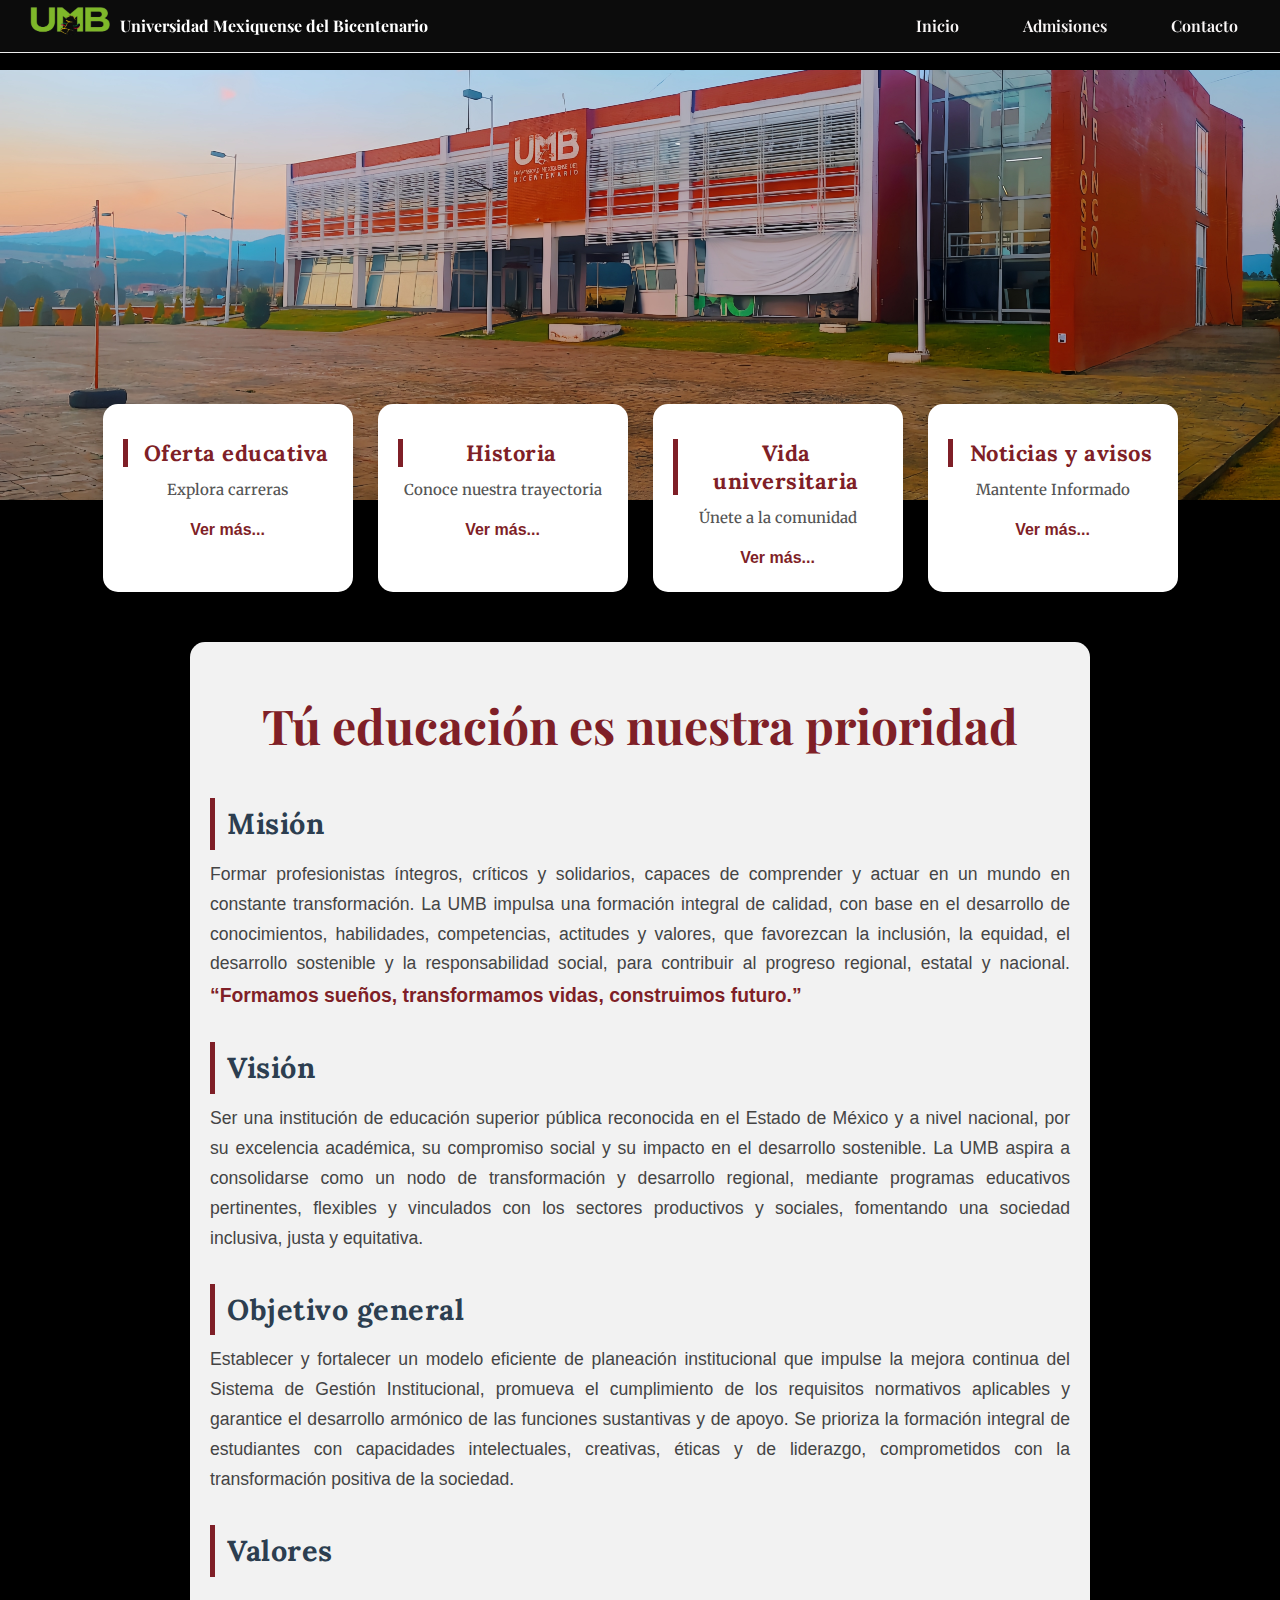
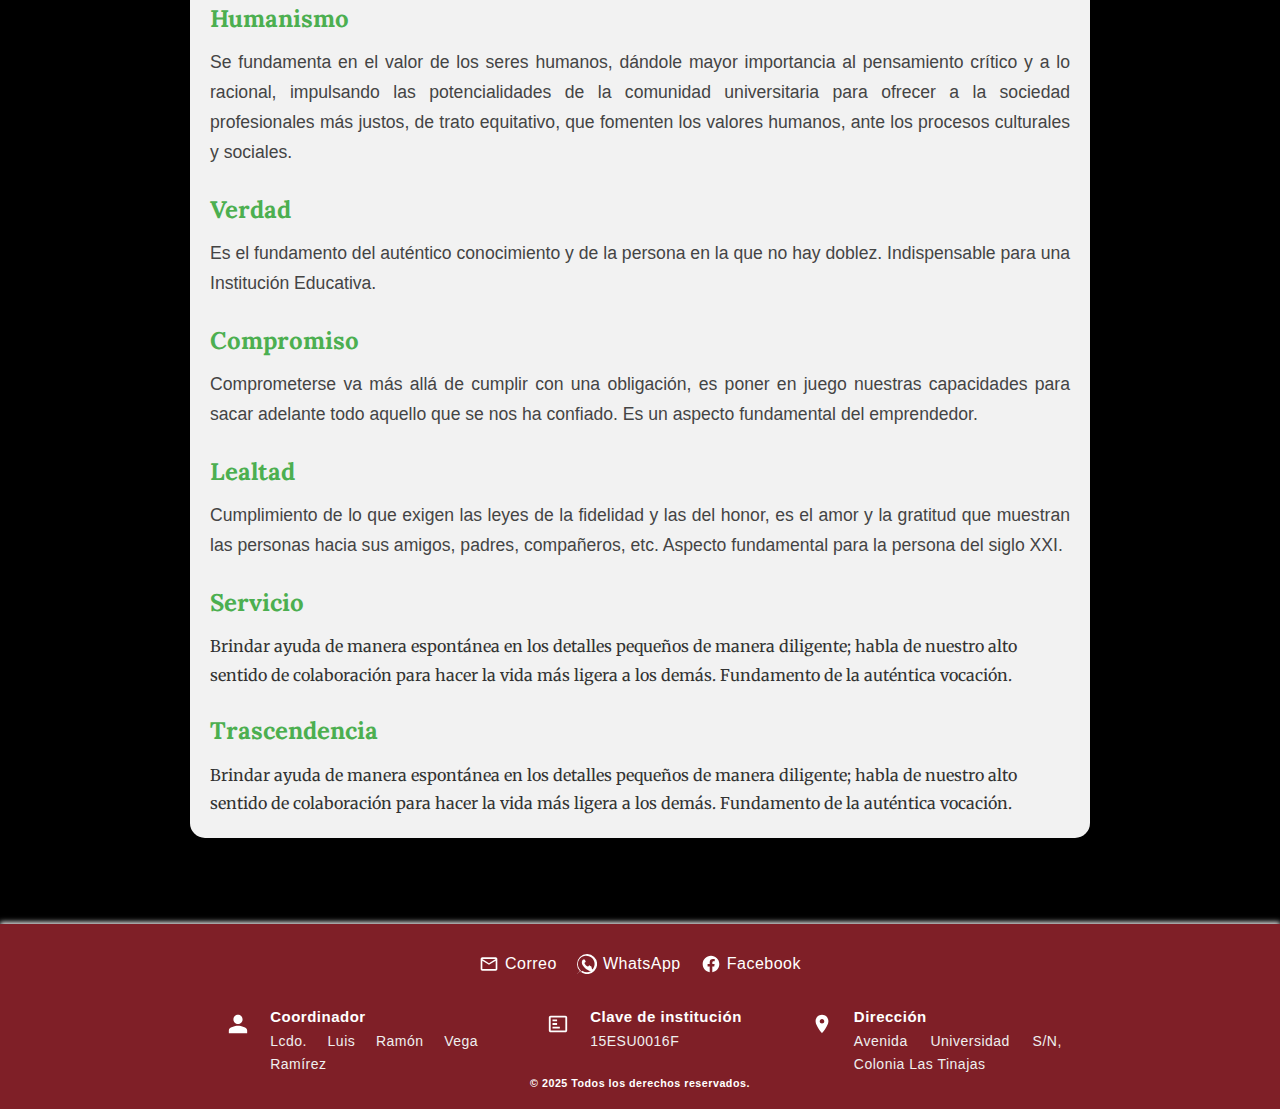
<file: index.html>
<!DOCTYPE html>
<html lang="es">

<head>
    <meta charset="UTF-8">
    <meta name="viewport" content="width=device-width, initial-scale=1.0">
    <meta name="description" content="Esta página muestra información de la Universidad Mexiquense del Bicentenario.">
    <title>página universidad</title>
    <link rel="iconn" href="umb_logo.ico" type="image/x-icon">
    <link rel="stylesheet" href="css/style_indexx.css">
    <link rel="stylesheet" href="css/style_nav_pie.css">
    <link href="https://fonts.googleapis.com/css2?family=Playfair+Display:wght@400;500;600;700&display=swap" rel="stylesheet">
    <!-- Lora -->
<link href="https://fonts.googleapis.com/css2?family=Lora&display=swap" rel="stylesheet">

<!-- Merriweather -->
<link href="https://fonts.googleapis.com/css2?family=Merriweather&display=swap" rel="stylesheet">

</head>
</head>

<body>

    <!-- Encabezado y menú de navegación  -->
    <header>
      <nav>
    <div class="logo-contenedor">
        <img src="img/umb_logo.png" alt="logo_umb" class="img_l">
        <h6 class="titulo-nav">Universidad Mexiquense del Bicentenario</h6>
    </div>

    <div class="menu-icon" id="menu-toggle">
        ☰
    </div>

    <ol class="menu" id="menu">
        <li><a href="index.html">Inicio</a></li>
        <li><a href="admisiones.html">Admisiones</a></li>
        <li><a href="contacto.html">Contacto</a></li>
    </ol>
</nav>

    </header>

    <!--  Contenido principal  -->
   <main>
  <div class="contenedor">
    <a href="#">
      <img src="img/universidad.jpg" alt="Imagen de Sofia Garcia Cruz">
    </a>

    <section class="cards">

    <!-- OFERTA EDUCATIVA -->
    <label class="card" for="info-oferta">
        <i data-feather="graduation-cap"></i>
        <h3>Oferta educativa</h3>
        <p>Explora carreras</p>
        <a href="oferta_educativa.html" class="btn-mas">Ver más...</a>
    </label>

    <!-- HISTORIA -->
    <label class="card" for="info-historia">
        <i data-feather="book-open"></i>
        <h3>Historia</h3>
        <p>Conoce nuestra trayectoria</p>
        <a href="historia.html" class="btn-mas">Ver más...</a>
    </label>

    <!-- VIDA UNIVERSITARIA -->
    <label class="card" for="info-vida">
        <i data-feather="users"></i>
        <h3>Vida universitaria</h3>
        <p>Únete a la comunidad</p>
        
            <a href="vida_universitaria.html" class="btn-mas">Ver más...</a>
    </label>

    <!-- NOTICIAS -->
    <label class="card" for="info-noticias">
        <i data-feather="alert-circle"></i>
        <h3>Noticias y avisos</h3>
        <p>Mantente Informado</p>
        <a href="noticias.html" class="btn-mas">Ver más...</a>
    </label>

</section>

    <div class="texto-valores">
      
      <h1>Tú educación es nuestra prioridad</h1>
      <p></p>
                <h3 class="datos">Misión</h3>
                <p>Formar profesionistas íntegros, críticos y solidarios, capaces de comprender y actuar en un mundo en constante transformación. La UMB impulsa una formación integral de calidad, con base en el desarrollo de conocimientos, habilidades, competencias, actitudes y valores, que favorezcan la inclusión, la equidad, el desarrollo sostenible y la responsabilidad social, para contribuir al progreso regional, estatal y nacional. <strong>“Formamos sueños, transformamos vidas, construimos futuro.”</strong> <p>
                <h3 class="datos">Visión</h3>
                <p>Ser una institución de educación superior pública reconocida en el Estado de México y a nivel nacional, por su excelencia académica, su compromiso social y su impacto en el desarrollo sostenible. La UMB aspira a consolidarse como un nodo de transformación y desarrollo regional, mediante programas educativos pertinentes, flexibles y vinculados con los sectores productivos y sociales, fomentando una sociedad inclusiva, justa y equitativa.</p>
                <h3 class="datos">Objetivo general</h3>
                <p>Establecer y fortalecer un modelo eficiente de planeación institucional que impulse la mejora continua del Sistema de Gestión Institucional, promueva el cumplimiento de los requisitos normativos aplicables y garantice el desarrollo armónico de las funciones sustantivas y de apoyo. Se prioriza la formación integral de estudiantes con capacidades intelectuales, creativas, éticas y de liderazgo, comprometidos con la transformación positiva de la sociedad.</p>
                <h3 class="datos"> Valores</h3>
              
                <h2 class="sub">Humanismo</h2>
                <p>Se fundamenta en el valor de los seres humanos, dándole mayor importancia al pensamiento crítico y a lo racional, impulsando las potencialidades de la comunidad universitaria para ofrecer a la sociedad profesionales más justos, de trato equitativo, que fomenten los valores humanos, ante los procesos culturales y sociales.</p>

                <h2 class="sub">Verdad</h2>
                <p>Es el fundamento del auténtico conocimiento y de la persona en la que no hay doblez. Indispensable para una Institución Educativa.</p>

                <h2 class="sub">Compromiso</h2>
<p>Comprometerse va más allá de cumplir con una obligación, es poner en juego nuestras capacidades para sacar adelante todo aquello que se nos ha confiado. Es un aspecto fundamental del emprendedor.</p>
                <h2 class="sub">Lealtad</h2>
                <p>Cumplimiento de lo que exigen las leyes de la fidelidad y las del honor, es el amor y la gratitud que muestran las personas hacia sus amigos, padres, compañeros, etc. Aspecto fundamental para la persona del siglo XXI.</p>
                <h2 class="sub">Servicio</h2>
                Brindar ayuda de manera espontánea en los detalles pequeños de manera diligente; habla de nuestro alto sentido de colaboración para hacer la vida más ligera a los demás. Fundamento de la auténtica vocación.
                <h2 class="sub">Trascendencia</h2>
                Brindar ayuda de manera espontánea en los detalles pequeños de manera diligente; habla de nuestro alto sentido de colaboración para hacer la vida más ligera a los demás. Fundamento de la auténtica vocación.
            </div>
    </section>
</main>

    <br>
    <br>

       <!--  Pie de página  -->
    <footer role="contentinfo">
    
  <div class="footer-contacto">
    <a href="mailto:uessanjosedelrincon@umb.mx" class="item">
      <svg xmlns="http://www.w3.org/2000/svg" class="icono" viewBox="0 0 24 24">
        <path d="M4 4h16c1.1 0 2 .9 2 2v12c0 1.1-.9 2-2 2H4c-1.1 
        0-2-.9-2-2V6c0-1.1.9-2 2-2zm0 4v10h16V8l-8 
        5-8-5zm16-2H4l8 5 8-5z"></path>
      </svg>
      Correo
    </a>

    <a href="https://wa.me/712 1242234" target="_blank" class="item">
      <svg xmlns="http://www.w3.org/2000/svg" class="icono" viewBox="0 0 24 24">
        <path d="M20.5 3.5A11.8 11.8 0 0 0 12 0a12 
        12 0 0 0-12 12 11.8 11.8 0 0 0 3.5 8.5L0 24l3.7-3.3A12 
        12 0 1 0 20.5 3.5zM12 22a10 10 0 0 1-5.4-1.6l-.4-.2-2.3 
        2 .7-2.4-.3-.4A10 10 0 1 1 12 22zm5.1-7.3c-.3-.1-1.8-.9-2-1s-.5-.1-.7.2c-.2.3-.8 
        1-.9 1.1s-.3.2-.6.1a8.2 8.2 0 0 1-2.4-1.5 9.3 9.3 0 0 1 
        -1.5-2.4c-.1-.3 0-.4.1-.6s.8-.7 1.1-.9.3-.4.2-.7-.9-1.7-1-2-.5-.5-.7-.5h-.6c-.3 
        0-.7.1-1 .5s-1.3 1.3-1.3 3.2 1.4 3.7 1.6 4c.2.3 2.7 4.1 
        6.5 5.5 1 .4 1.8.6 2.4.8h1c.3 0 1-.3 1.2-.8.2-.5 
        .2-1 .2-1-.1-.3-.3-.5-.7-.7z"></path>
      </svg>
      WhatsApp
    </a>
    <a href="https://www.facebook.com/UMBSanJosedelRincon/about?locale=es_LA" target="_blank" class="item">
  <svg xmlns="http://www.w3.org/2000/svg" class="icono" viewBox="0 0 24 24">
    <path d="M22 12c0-5.522-4.478-10-10-10S2 6.478 2 12c0 4.991 3.657 9.128 8.438 9.878v-6.988h-2.54v-2.89h2.54V9.797c0-2.507 1.492-3.89 3.777-3.89 1.094 0 2.238.195 2.238.195v2.46h-1.26c-1.243 0-1.63.772-1.63 1.562v1.875h2.773l-.443 2.89h-2.33v6.988C18.343 21.128 22 16.991 22 12z"/>
  </svg>
  Facebook
</a>

  </div>
    
<div class="footer-info">

    <!-- Coordinador -->
    <div class="info-item">
        <div class="info-icon">
            <!-- Icono persona -->
            <svg viewBox="0 0 24 24">
                <path d="M12 12c2.7 0 5-2.3 5-5s-2.3-5-5-5-5 
                2.3-5 5 2.3 5 5 5zm0 2c-3.3 0-10 1.7-10 
                5v3h20v-3c0-3.3-6.7-5-10-5z"/>
            </svg>
        </div>
        <div>
            <p class="titulo">Coordinador</p>
            <p class="texto">Lcdo. Luis Ramón Vega Ramírez</p>
        </div>
    </div>

    <!-- Clave de Institución -->
    <div class="info-item">
        <div class="info-icon">
            <!-- Icono credencial -->
            <svg viewBox="0 0 24 24">
                <path d="M20 3H4c-1.1 0-2 .9-2 2v14c0 
                1.1.9 2 2 2h16c1.1 0 2-.9 
                2-2V5c0-1.1-.9-2-2-2zm0 16H4V5h16v14zM6 
                7h5v2H6V7zm0 4h5v2H6v-2zm0 
                4h8v2H6v-2z"/>
            </svg>
        </div>
        <div>
            <p class="titulo">Clave de institución</p>
            <p class="texto">15ESU0016F</p>
        </div>
    </div>

    <!-- Dirección -->
    <div class="info-item">
        <a href="https://www.google.com/maps?q=AVENIDA+UNIVERSIDAD+S/N,+COLONIA+LAS+TINAJAS,+SAN+JOSÉ+DEL+RINCÓN" 
           target="_blank" class="info-icon enlace-mapa">
            <!-- Icono mapa -->
            <svg viewBox="0 0 24 24">
                <path d="M12 2C8.1 2 5 5.1 5 
                9c0 5.2 7 13 7 13s7-7.8 
                7-13c0-3.9-3.1-7-7-7zm0 
                9.5c-1.4 0-2.5-1.1-2.5-2.5S10.6 
                6.5 12 6.5s2.5 1.1 2.5 
                2.5S13.4 11.5 12 11.5z"/>
            </svg>
        </a>
        <div>
            <p class="titulo">Dirección</p>
            <p class="texto">
                <a href="https://www.google.com/maps?q=AVENIDA+UNIVERSIDAD+S/N,+COLONIA+LAS+TINAJAS,+SAN+JOSÉ+DEL+RINCÓN" 
                   target="_blank" class="texto">
                    Avenida Universidad S/N, Colonia Las Tinajas
                </a>
            </p>
        </div>
    </div>

</div>
<h6>© 2025 Todos los derechos reservados.</h6>



<script src="js/responsivo.js"></script>
</body>



</html>
</file>
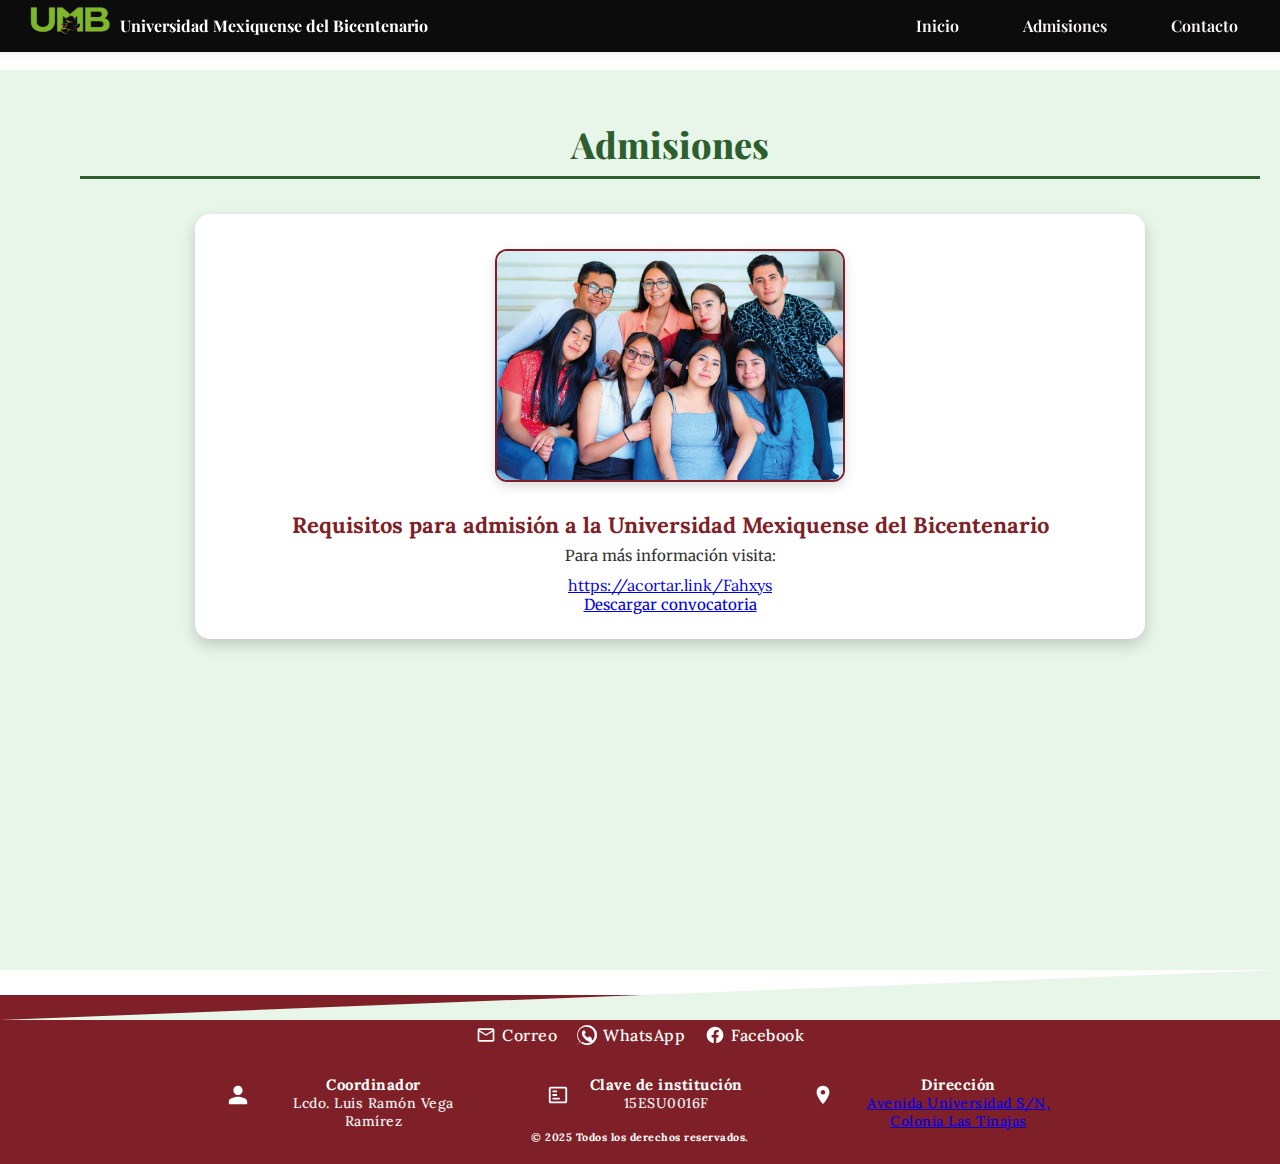
<file: admisiones.html>
<!DOCTYPE html>
<html lang="es">

<head>
    <meta charset="utf-8" />
    <meta name="viewport" content="width=device-width, initial-scale=1" />
    <meta name="description" content="Información de actividades en la Universidad Mexiquense del Bicentenario." />
    <title>Admisiones UMB</title>

    <link rel="icon" href="img/umb_logo.ico" type="image/x-icon">
    <link rel="stylesheet" href="css/vida_universitaria.css">
    <link rel="stylesheet" href="css/style_nav_pie.css">

    <link
        href="https://fonts.googleapis.com/css2?family=Playfair+Display:wght@400;500;600;700&family=Poppins:wght@300;400;500;600&family=Lora&family=Merriweather&display=swap"
        rel="stylesheet">
</head>

<body class="admisiones">

    <header>
        <nav>
            <div class="logo-contenedor">
                <img src="img/umb_logo.png" alt="Logo UMB" class="img_l">
                <h6 class="titulo-nav">Universidad Mexiquense del Bicentenario</h6>
            </div>

            <div class="menu-icon" id="menu-toggle" aria-hidden="true">☰</div>

            <ol class="menu" id="menu" role="navigation" aria-label="Enlaces principales">
                <li><a href="index.html">Inicio</a></li>
                <li><a href="admisiones.html">Admisiones</a></li>
                <li><a href="contacto.html">Contacto</a></li>
            </ol>
        </nav>
    </header>

    <main>

        <section id="seccion1" class="seccion">
            <h2 class="titulo-seccion">Admisiones</h2>

            <div class="tarjetas-grid">
                <div class="tarjeta card">

                    <img src="img/admisiones.png" alt="Requisitos para admisiones">

                    <h3>Requisitos para admisión a la Universidad Mexiquense del Bicentenario</h3>

                    <p>
                        Para más información visita:

                    </p>
                    <a href="https://acortar.link/Fahxys" target="_blank">
                        https://acortar.link/Fahxys
                    </a>

                    <p>
                        <a href="docs/convo.pdf" download>Descargar convocatoria</a>
                    </p>

                </div>
            </div>

        </section>

    </main>

    <footer role="contentinfo">

        <div class="footer-contacto">
            <a href="mailto:uessanjosedelrincon@umb.mx" class="item">
                <svg xmlns="http://www.w3.org/2000/svg" class="icono" viewBox="0 0 24 24">
                    <path d="M4 4h16c1.1 0 2 .9 2 2v12c0 1.1-.9 2-2 2H4c-1.1 
                    0-2-.9-2-2V6c0-1.1.9-2 2-2zm0 4v10h16V8l-8 
                    5-8-5zm16-2H4l8 5 8-5z"></path>
                </svg>
                Correo
            </a>

            <a href="https://wa.me/5217121242234" target="_blank" class="item">
                <svg xmlns="http://www.w3.org/2000/svg" class="icono" viewBox="0 0 24 24">
                    <path d="M20.5 3.5A11.8 11.8 0 0 0 12 0a12 
                    12 0 0 0-12 12 11.8 11.8 0 0 0 3.5 8.5L0 24l3.7-3.3A12 
                    12 0 1 0 20.5 3.5zM12 22a10 10 0 0 1-5.4-1.6l-.4-.2-2.3 
                    2 .7-2.4-.3-.4A10 10 0 1 1 12 22zm5.1-7.3c-.3-.1-1.8-.9-2-1s-.5-.1-.7.2c-.2.3-.8 
                    1-.9 1.1s-.3.2-.6.1a8.2 8.2 0 0 1-2.4-1.5 9.3 9.3 0 0 1 
                    -1.5-2.4c-.1-.3 0-.4.1-.6s.8-.7 1.1-.9.3-.4.2-.7-.9-1.7-1-2-.5-.5-.7-.5h-.6c-.3 
                    0-.7.1-1 .5s-1.3 1.3-1.3 3.2 1.4 3.7 1.6 4c.2.3 2.7 4.1 
                    6.5 5.5 1 .4 1.8.6 2.4.8h1c.3 0 1-.3 1.2-.8.2-.5 
                    .2-1 .2-1-.1-.3-.3-.5-.7-.7z"></path>
                </svg>
                WhatsApp
            </a>

            <a href="https://www.facebook.com/UMBSanJosedelRincon/about?locale=es_LA" target="_blank" class="item">
                <svg xmlns="http://www.w3.org/2000/svg" class="icono" viewBox="0 0 24 24">
                    <path
                        d="M22 12c0-5.522-4.478-10-10-10S2 6.478 2 12c0 4.991 3.657 9.128 8.438 9.878v-6.988h-2.54v-2.89h2.54V9.797c0-2.507 1.492-3.89 3.777-3.89 1.094 0 2.238.195 2.238.195v2.46h-1.26c-1.243 0-1.63.772-1.63 1.562v1.875h2.773l-.443 2.89h-2.33v6.988C18.343 21.128 22 16.991 22 12z" />
                </svg>
                Facebook
            </a>
        </div>

        <div class="footer-info">

            <div class="info-item">
                <div class="info-icon">
                    <svg viewBox="0 0 24 24">
                        <path d="M12 12c2.7 0 5-2.3 5-5s-2.3-5-5-5-5 
                        2.3-5 5 2.3 5 5 5zm0 2c-3.3 0-10 1.7-10 
                        5v3h20v-3c0-3.3-6.7-5-10-5z" />
                    </svg>
                </div>
                <div>
                    <p class="titulo">Coordinador</p>
                    <p class="texto">Lcdo. Luis Ramón Vega Ramírez</p>
                </div>
            </div>

            <div class="info-item">
                <div class="info-icon">
                    <svg viewBox="0 0 24 24">
                        <path d="M20 3H4c-1.1 0-2 .9-2 2v14c0 
                        1.1.9 2 2 2h16c1.1 0 2-.9 
                        2-2V5c0-1.1-.9-2-2-2zm0 16H4V5h16v14zM6 
                        7h5v2H6V7zm0 4h5v2H6v-2zm0 
                        4h8v2H6v-2z" />
                    </svg>
                </div>
                <div>
                    <p class="titulo">Clave de institución</p>
                    <p class="texto">15ESU0016F</p>
                </div>
            </div>

            <div class="info-item">
                <a href="https://www.google.com/maps?q=AVENIDA+UNIVERSIDAD+S/N,+COLONIA+LAS+TINAJAS,+SAN+JOSÉ+DEL+RINCÓN"
                    target="_blank" class="info-icon enlace-mapa">
                    <svg viewBox="0 0 24 24">
                        <path d="M12 2C8.1 2 5 5.1 5 
                        9c0 5.2 7 13 7 13s7-7.8 
                        7-13c0-3.9-3.1-7-7-7zm0 
                        9.5c-1.4 0-2.5-1.1-2.5-2.5S10.6 
                        6.5 12 6.5s2.5 1.1 2.5 
                        2.5S13.4 11.5 12 11.5z" />
                    </svg>
                </a>
                <div>
                    <p class="titulo">Dirección</p>
                    <p class="texto">
                        <a href="https://www.google.com/maps?q=AVENIDA+UNIVERSIDAD+S/N,+COLONIA+LAS+TINAJAS,+SAN+JOSÉ+DEL+RINCÓN"
                            target="_blank">
                            Avenida Universidad S/N, Colonia Las Tinajas
                        </a>
                    </p>
                </div>
            </div>

        </div>

        <h6>© 2025 Todos los derechos reservados.</h6>

    </footer>

    <div id="modal-img" class="modal-img">
        <span class="cerrar-modal">&times;</span>
        <img id="modal-img-src" class="modal-contenido">
    </div>

    <script src="js/responsivo.js"></script>

</body>

</html>
</file>
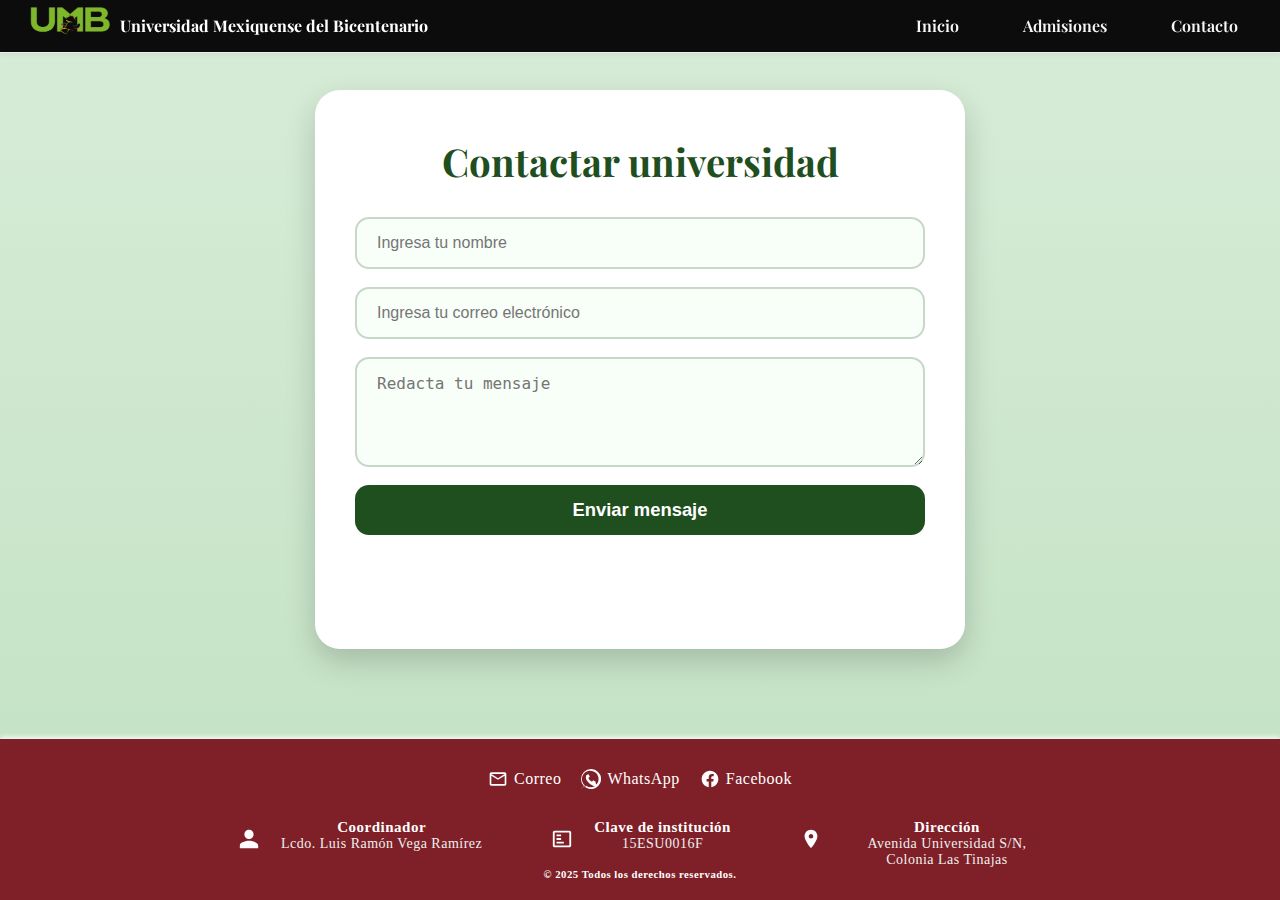
<file: contacto.html>
<!DOCTYPE html>
<html lang="en">

<head>
    <meta charset="UTF-8">
    <meta name="viewport" content="width=device-width, initial-scale=1.0">
    <meta name="description"
        content="Esta página muestra información de las actividades en la Universidad Mexiquense del Bicentenario.">
    <title>página universidad</title>
    <link rel="icon" href="o.ico" type="img/image/x-icon">
    <link rel="stylesheet" href="css/contacto.css">
    <link rel="stylesheet" href="css/style_nav_pie.css">
    <link href="https://fonts.googleapis.com/css2?family=Playfair+Display:wght@400;500;600;700&display=swap"
        rel="stylesheet">
</head>

<body>
    <!-- Encabezado y menú de navegación  -->
    <header>
        <nav>
            <div class="logo-contenedor">
                <img src="img/umb_logo.png" alt="logo_umb" class="img_l">
                <h6 class="titulo-nav">Universidad Mexiquense del Bicentenario</h6>
            </div>

            <div class="menu-icon" id="menu-toggle">☰</div>

            <ol class="menu" id="menu">
                <li><a href="index.html">Inicio</a></li>
                <li><a href="admisiones.html">Admisiones</a></li>
                <li><a href="contacto.html">Contacto</a></li>
            </ol>
        </nav>
    </header>
    <main>



        <section class="seccion contacto-seccion" id="contacto">
            <div class="contacto-contenedor">
                <h2 class="contacto-titulo">Contactar universidad</h2>

                <!-- FORMULARIO -->
                <form class="contacto-formulario" action="https://api.web3forms.com/submit" method="POST">
                    <input type="hidden" name="access_key" value="36d0ecdc-e736-467d-aef6-3af8284612cb">

                    <input type="text" name="nombre" placeholder="Ingresa tu nombre" required />
                    <input type="email" name="correo" placeholder="Ingresa tu correo electrónico" required />
                    <textarea name="mensaje" placeholder="Redacta tu mensaje" rows="4" required></textarea>

                    <input type="hidden" name="_captcha" value="false" />
                    <input type="hidden" name="_subject" value="Nuevo mensaje desde tu portafolio" />
                    <input type="hidden" name="redirect" value="none">

                    <button type="submit" class="btn-verde">Enviar mensaje</button>
                </form>

                <div id="mensaje-exito" class="alerta-exito">
                    ¡Tu mensaje ha sido enviado! 💚
                </div>
            </div>
        </section>

    </main>
    <footer role="contentinfo">

        <div class="footer-contacto">
            <a href="mailto:uessanjosedelrincon@umb.mx" class="item">
                <svg xmlns="http://www.w3.org/2000/svg" class="icono" viewBox="0 0 24 24">
                    <path d="M4 4h16c1.1 0 2 .9 2 2v12c0 1.1-.9 2-2 2H4c-1.1 
        0-2-.9-2-2V6c0-1.1.9-2 2-2zm0 4v10h16V8l-8 
        5-8-5zm16-2H4l8 5 8-5z"></path>
                </svg>
                Correo
            </a>

            <a href="https://wa.me/712 1242234" target="_blank" class="item">
                <svg xmlns="http://www.w3.org/2000/svg" class="icono" viewBox="0 0 24 24">
                    <path d="M20.5 3.5A11.8 11.8 0 0 0 12 0a12 
        12 0 0 0-12 12 11.8 11.8 0 0 0 3.5 8.5L0 24l3.7-3.3A12 
        12 0 1 0 20.5 3.5zM12 22a10 10 0 0 1-5.4-1.6l-.4-.2-2.3 
        2 .7-2.4-.3-.4A10 10 0 1 1 12 22zm5.1-7.3c-.3-.1-1.8-.9-2-1s-.5-.1-.7.2c-.2.3-.8 
        1-.9 1.1s-.3.2-.6.1a8.2 8.2 0 0 1-2.4-1.5 9.3 9.3 0 0 1 
        -1.5-2.4c-.1-.3 0-.4.1-.6s.8-.7 1.1-.9.3-.4.2-.7-.9-1.7-1-2-.5-.5-.7-.5h-.6c-.3 
        0-.7.1-1 .5s-1.3 1.3-1.3 3.2 1.4 3.7 1.6 4c.2.3 2.7 4.1 
        6.5 5.5 1 .4 1.8.6 2.4.8h1c.3 0 1-.3 1.2-.8.2-.5 
        .2-1 .2-1-.1-.3-.3-.5-.7-.7z"></path>
                </svg>
                WhatsApp
            </a>
            <a href="https://www.facebook.com/UMBSanJosedelRincon/about?locale=es_LA" target="_blank" class="item">
                <svg xmlns="http://www.w3.org/2000/svg" class="icono" viewBox="0 0 24 24">
                    <path
                        d="M22 12c0-5.522-4.478-10-10-10S2 6.478 2 12c0 4.991 3.657 9.128 8.438 9.878v-6.988h-2.54v-2.89h2.54V9.797c0-2.507 1.492-3.89 3.777-3.89 1.094 0 2.238.195 2.238.195v2.46h-1.26c-1.243 0-1.63.772-1.63 1.562v1.875h2.773l-.443 2.89h-2.33v6.988C18.343 21.128 22 16.991 22 12z" />
                </svg>
                Facebook
            </a>

        </div>

        <div class="footer-info">

            <!-- Coordinador -->
            <div class="info-item">
                <div class="info-icon">
                    <!-- Icono persona -->
                    <svg viewBox="0 0 24 24">
                        <path d="M12 12c2.7 0 5-2.3 5-5s-2.3-5-5-5-5 
                2.3-5 5 2.3 5 5 5zm0 2c-3.3 0-10 1.7-10 
                5v3h20v-3c0-3.3-6.7-5-10-5z" />
                    </svg>
                </div>
                <div>
                    <p class="titulo">Coordinador</p>
                    <p class="texto">Lcdo. Luis Ramón Vega Ramírez</p>
                </div>
            </div>

            <!-- Clave de Institución -->
            <div class="info-item">
                <div class="info-icon">
                    <!-- Icono credencial -->
                    <svg viewBox="0 0 24 24">
                        <path d="M20 3H4c-1.1 0-2 .9-2 2v14c0 
                1.1.9 2 2 2h16c1.1 0 2-.9 
                2-2V5c0-1.1-.9-2-2-2zm0 16H4V5h16v14zM6 
                7h5v2H6V7zm0 4h5v2H6v-2zm0 
                4h8v2H6v-2z" />
                    </svg>
                </div>
                <div>
                    <p class="titulo">Clave de institución</p>
                    <p class="texto">15ESU0016F</p>
                </div>
            </div>

            <!-- Dirección -->
            <div class="info-item">
                <a href="https://www.google.com/maps?q=AVENIDA+UNIVERSIDAD+S/N,+COLONIA+LAS+TINAJAS,+SAN+JOSÉ+DEL+RINCÓN"
                    target="_blank" class="info-icon enlace-mapa">
                    <!-- Icono mapa -->
                    <svg viewBox="0 0 24 24">
                        <path d="M12 2C8.1 2 5 5.1 5 
                9c0 5.2 7 13 7 13s7-7.8 
                7-13c0-3.9-3.1-7-7-7zm0 
                9.5c-1.4 0-2.5-1.1-2.5-2.5S10.6 
                6.5 12 6.5s2.5 1.1 2.5 
                2.5S13.4 11.5 12 11.5z" />
                    </svg>
                </a>
                <div>
                    <p class="titulo">Dirección</p>
                    <p class="texto">
                        <a href="https://www.google.com/maps?q=AVENIDA+UNIVERSIDAD+S/N,+COLONIA+LAS+TINAJAS,+SAN+JOSÉ+DEL+RINCÓN"
                            target="_blank" class="texto">
                            Avenida Universidad S/N, Colonia Las Tinajas
                        </a>
                    </p>
                </div>
            </div>

        </div>
        <h6>© 2025 Todos los derechos reservados.</h6>

        <script src="js/responsivo.js"></script>
        <script>
            document.querySelector(".contacto-formulario").addEventListener("submit", async function (e) {
                e.preventDefault();

                const form = e.target;
                const formData = new FormData(form);

                let valid = true;
                form.querySelectorAll("input[required], textarea[required]").forEach(field => {
                    if (!field.value.trim()) {
                        valid = false;
                        field.placeholder = "Rellene este campo";
                        field.classList.add("error-input");
                    } else {
                        if (field.name === "nombre") field.placeholder = "Nombre";
                        if (field.name === "correo") field.placeholder = "Correo electrónico";
                        if (field.name === "mensaje") field.placeholder = "Mensaje";
                        field.classList.remove("error-input");
                    }
                });

                if (!valid) return;

                const respuesta = await fetch(form.action, {
                    method: "POST",
                    body: formData
                });

                if (respuesta.ok) {
                    document.getElementById("mensaje-exito").style.opacity = "1";
                    form.reset();
                } else {
                    alert("Ocurrió un error. Intenta otra vez.");
                }
            });

            document.querySelectorAll(".contacto-formulario input, .contacto-formulario textarea")
                .forEach(field => {
                    field.addEventListener("input", () => {
                        field.classList.remove("error-input");
                    });
                });
        </script>

</body>

</html>
</file>
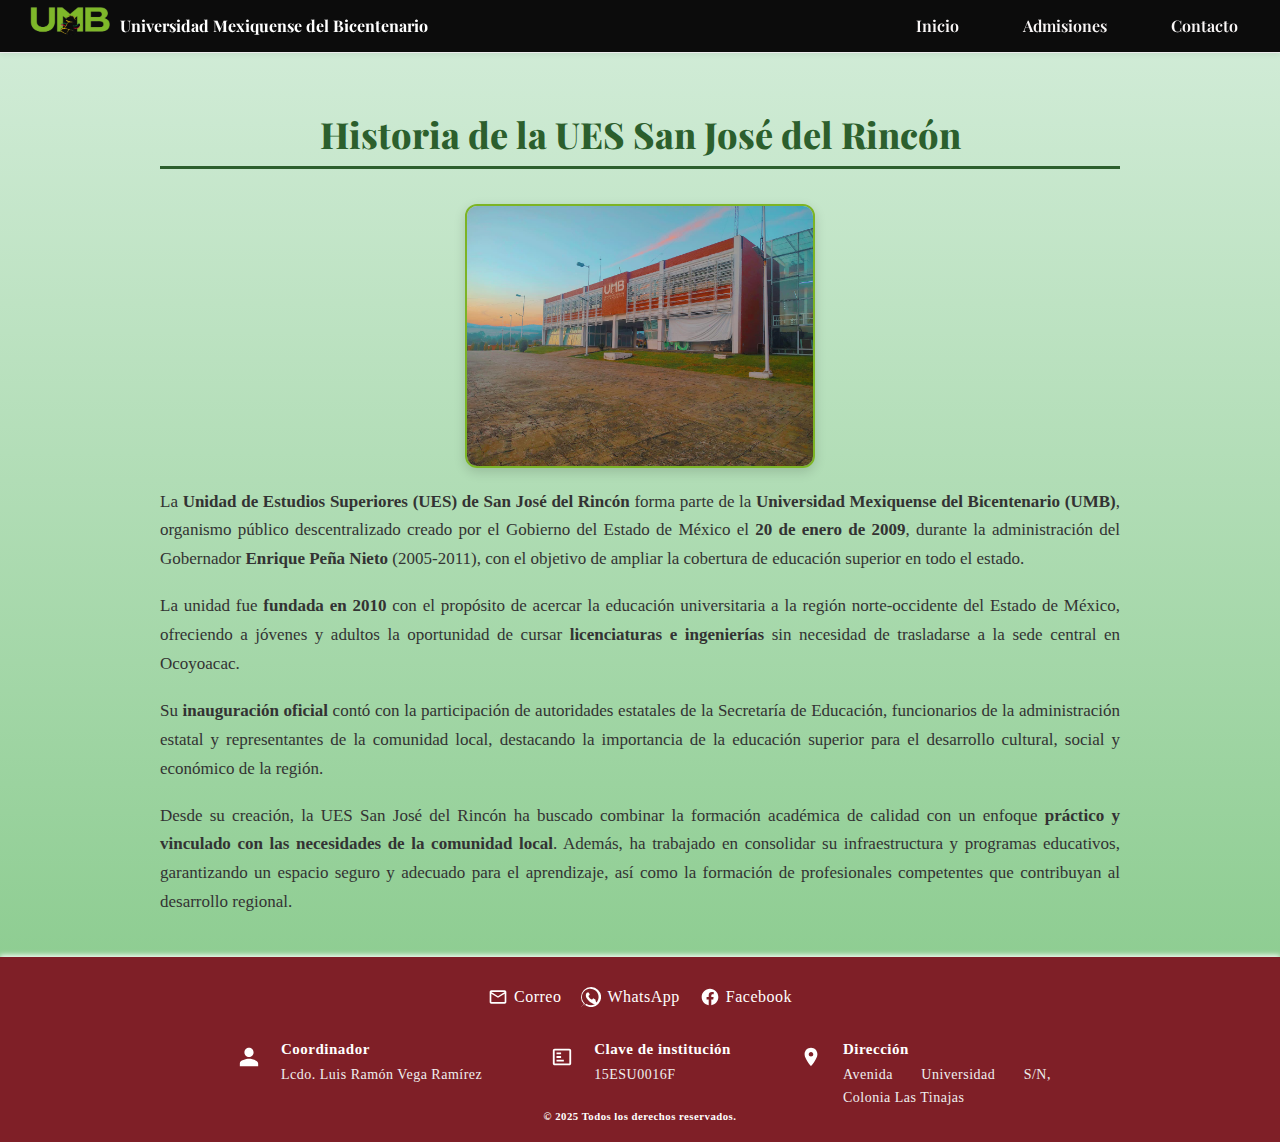
<file: historia.html>
<!DOCTYPE html>
<html lang="es">
<head>
<meta charset="UTF-8">
<meta name="viewport" content="width=device-width, initial-scale=1.0">
<meta name="description" content="Historia de la Universidad Mexiquense del Bicentenario.">
<title>Historia UMB</title>

<link rel="icon" href="o.ico" type="img/image/x-icon">
<link rel="stylesheet" href="css/styles_cards.css">
<link rel="stylesheet" href="css/style_nav_pie.css">
 <link
    href="https://fonts.googleapis.com/css2?family=Playfair+Display:wght@400;500;600;700&family=Poppins:wght@300;400;500;600&display=swap"
    rel="stylesheet"
  />
</head>
<body>
      <header>
        <nav>
            <div class="logo-contenedor">
                <img src="img/umb_logo.png" alt="logo_umb" class="img_l">
                <h6 class="titulo-nav">Universidad Mexiquense del Bicentenario</h6>
            </div>

            <div class="menu-icon" id="menu-toggle">☰</div>

            <ol class="menu" id="menu">
                <li><a href="index.html">Inicio</a></li>
                <li><a href="admisiones.html">Admisiones</a></li>
                <li><a href="contacto.html">Contacto</a></li>
            </ol>
        </nav>
    </header>
   <div class="contenedor-oferta">
    <h2>Historia de la UES San José del Rincón</h2>
<img class="historia" src="img/historia.jpg" alt="Foto de la institucion">
    <p>
        La <strong>Unidad de Estudios Superiores (UES) de San José del Rincón</strong> forma parte de la 
        <strong>Universidad Mexiquense del Bicentenario (UMB)</strong>, organismo público descentralizado 
        creado por el Gobierno del Estado de México el <strong>20 de enero de 2009</strong>, durante la 
        administración del Gobernador <strong>Enrique Peña Nieto</strong> (2005-2011), con el objetivo de 
        ampliar la cobertura de educación superior en todo el estado.
    </p>

    <p>
        La unidad fue <strong>fundada en 2010</strong> con el propósito de acercar la educación universitaria 
        a la región norte‑occidente del Estado de México, ofreciendo a jóvenes y adultos la oportunidad de 
        cursar <strong>licenciaturas e ingenierías</strong> sin necesidad de trasladarse a la sede central en Ocoyoacac.
    </p>

    <p>
        Su <strong>inauguración oficial</strong> contó con la participación de autoridades estatales de la 
        Secretaría de Educación, funcionarios de la administración estatal y representantes de la comunidad 
        local, destacando la importancia de la educación superior para el desarrollo cultural, social y económico 
        de la región.
    </p>

    <p>
        Desde su creación, la UES San José del Rincón ha buscado combinar la formación académica de calidad 
        con un enfoque <strong>práctico y vinculado con las necesidades de la comunidad local</strong>. Además, 
        ha trabajado en consolidar su infraestructura y programas educativos, garantizando un espacio seguro y 
        adecuado para el aprendizaje, así como la formación de profesionales competentes que contribuyan al 
        desarrollo regional.
    </p>
</div>





    <!--  Pie de página  -->
    <footer role="contentinfo">
    
  <div class="footer-contacto">
    <a href="mailto:uessanjosedelrincon@umb.mx" class="item">
      <svg xmlns="http://www.w3.org/2000/svg" class="icono" viewBox="0 0 24 24">
        <path d="M4 4h16c1.1 0 2 .9 2 2v12c0 1.1-.9 2-2 2H4c-1.1 
        0-2-.9-2-2V6c0-1.1.9-2 2-2zm0 4v10h16V8l-8 
        5-8-5zm16-2H4l8 5 8-5z"></path>
      </svg>
      Correo
    </a>

    <a href="https://wa.me/712 1242234" target="_blank" class="item">
      <svg xmlns="http://www.w3.org/2000/svg" class="icono" viewBox="0 0 24 24">
        <path d="M20.5 3.5A11.8 11.8 0 0 0 12 0a12 
        12 0 0 0-12 12 11.8 11.8 0 0 0 3.5 8.5L0 24l3.7-3.3A12 
        12 0 1 0 20.5 3.5zM12 22a10 10 0 0 1-5.4-1.6l-.4-.2-2.3 
        2 .7-2.4-.3-.4A10 10 0 1 1 12 22zm5.1-7.3c-.3-.1-1.8-.9-2-1s-.5-.1-.7.2c-.2.3-.8 
        1-.9 1.1s-.3.2-.6.1a8.2 8.2 0 0 1-2.4-1.5 9.3 9.3 0 0 1 
        -1.5-2.4c-.1-.3 0-.4.1-.6s.8-.7 1.1-.9.3-.4.2-.7-.9-1.7-1-2-.5-.5-.7-.5h-.6c-.3 
        0-.7.1-1 .5s-1.3 1.3-1.3 3.2 1.4 3.7 1.6 4c.2.3 2.7 4.1 
        6.5 5.5 1 .4 1.8.6 2.4.8h1c.3 0 1-.3 1.2-.8.2-.5 
        .2-1 .2-1-.1-.3-.3-.5-.7-.7z"></path>
      </svg>
      WhatsApp
    </a>
    <a href="https://www.facebook.com/UMBSanJosedelRincon/about?locale=es_LA" target="_blank" class="item">
  <svg xmlns="http://www.w3.org/2000/svg" class="icono" viewBox="0 0 24 24">
    <path d="M22 12c0-5.522-4.478-10-10-10S2 6.478 2 12c0 4.991 3.657 9.128 8.438 9.878v-6.988h-2.54v-2.89h2.54V9.797c0-2.507 1.492-3.89 3.777-3.89 1.094 0 2.238.195 2.238.195v2.46h-1.26c-1.243 0-1.63.772-1.63 1.562v1.875h2.773l-.443 2.89h-2.33v6.988C18.343 21.128 22 16.991 22 12z"/>
  </svg>
  Facebook
</a>

  </div>
    
<div class="footer-info">

    <!-- Coordinador -->
    <div class="info-item">
        <div class="info-icon">
            <!-- Icono persona -->
            <svg viewBox="0 0 24 24">
                <path d="M12 12c2.7 0 5-2.3 5-5s-2.3-5-5-5-5 
                2.3-5 5 2.3 5 5 5zm0 2c-3.3 0-10 1.7-10 
                5v3h20v-3c0-3.3-6.7-5-10-5z"/>
            </svg>
        </div>
        <div>
            <p class="titulo">Coordinador</p>
            <p class="texto">Lcdo. Luis Ramón Vega Ramírez</p>
        </div>
    </div>

    <!-- Clave de Institución -->
    <div class="info-item">
        <div class="info-icon">
            <!-- Icono credencial -->
            <svg viewBox="0 0 24 24">
                <path d="M20 3H4c-1.1 0-2 .9-2 2v14c0 
                1.1.9 2 2 2h16c1.1 0 2-.9 
                2-2V5c0-1.1-.9-2-2-2zm0 16H4V5h16v14zM6 
                7h5v2H6V7zm0 4h5v2H6v-2zm0 
                4h8v2H6v-2z"/>
            </svg>
        </div>
        <div>
            <p class="titulo">Clave de institución</p>
            <p class="texto">15ESU0016F</p>
        </div>
    </div>

    <!-- Dirección -->
    <div class="info-item">
        <a href="https://www.google.com/maps?q=AVENIDA+UNIVERSIDAD+S/N,+COLONIA+LAS+TINAJAS,+SAN+JOSÉ+DEL+RINCÓN" 
           target="_blank" class="info-icon enlace-mapa">
            <!-- Icono mapa -->
            <svg viewBox="0 0 24 24">
                <path d="M12 2C8.1 2 5 5.1 5 
                9c0 5.2 7 13 7 13s7-7.8 
                7-13c0-3.9-3.1-7-7-7zm0 
                9.5c-1.4 0-2.5-1.1-2.5-2.5S10.6 
                6.5 12 6.5s2.5 1.1 2.5 
                2.5S13.4 11.5 12 11.5z"/>
            </svg>
        </a>
        <div>
            <p class="titulo">Dirección</p>
            <p class="texto">
                <a href="https://www.google.com/maps?q=AVENIDA+UNIVERSIDAD+S/N,+COLONIA+LAS+TINAJAS,+SAN+JOSÉ+DEL+RINCÓN" 
                   target="_blank" class="texto">
                    Avenida Universidad S/N, Colonia Las Tinajas
                </a>
            </p>
        </div>
    </div>

</div>
<h6>© 2025 Todos los derechos reservados.</h6>

    </footer>

<script src="js/responsivo.js"></script>
</body>
</html>
</file>
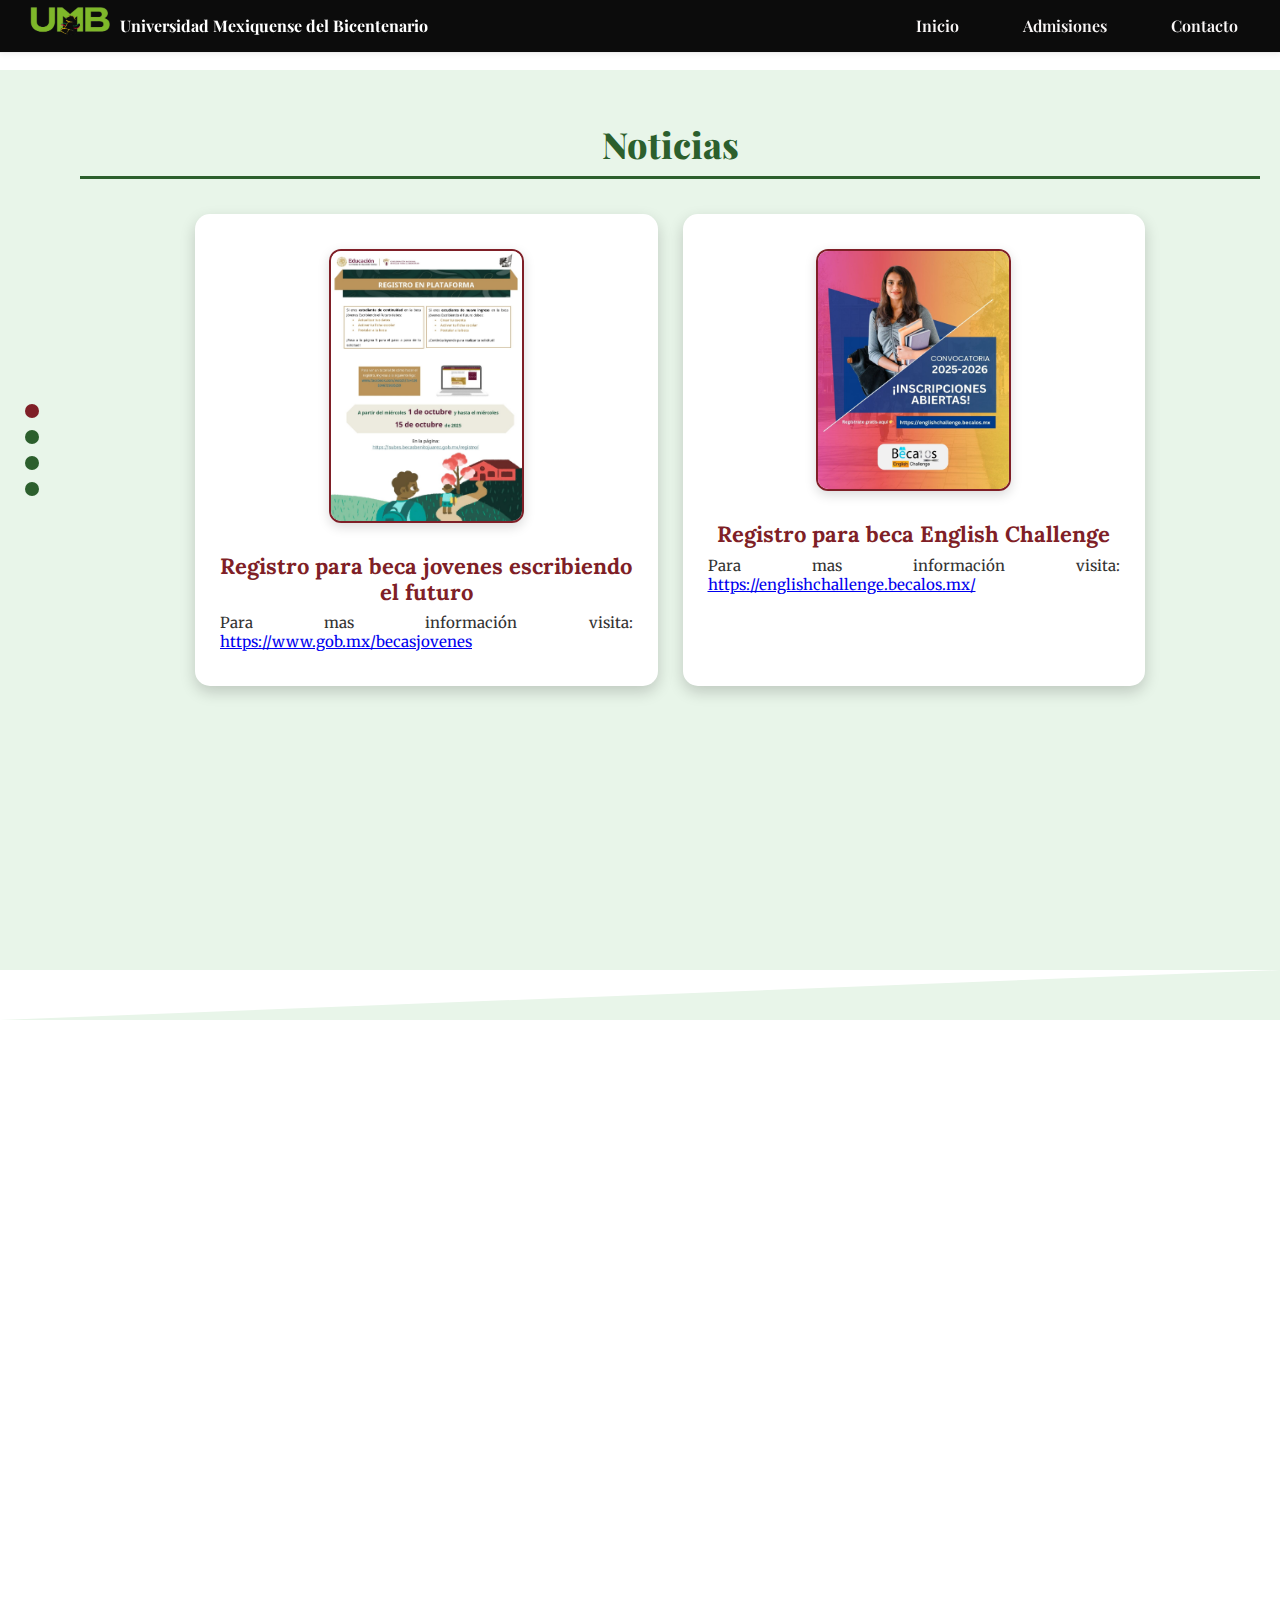
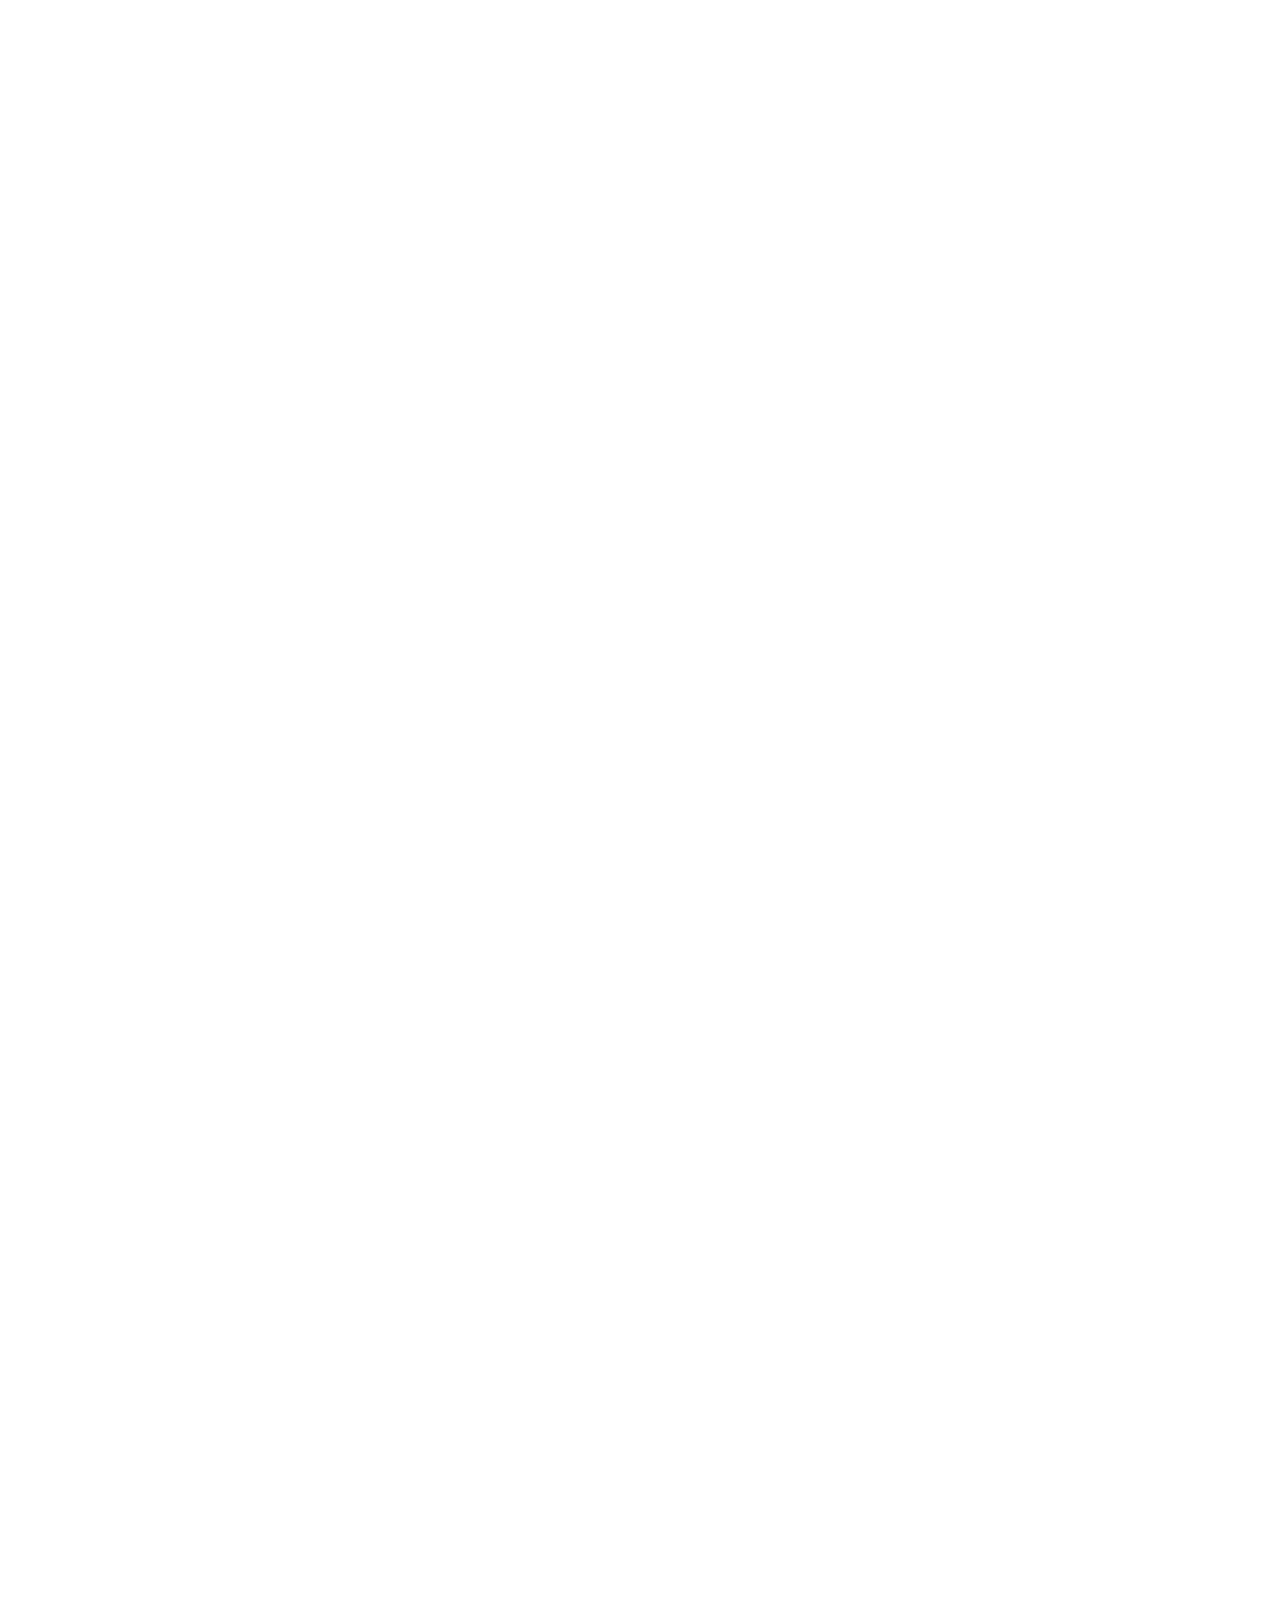
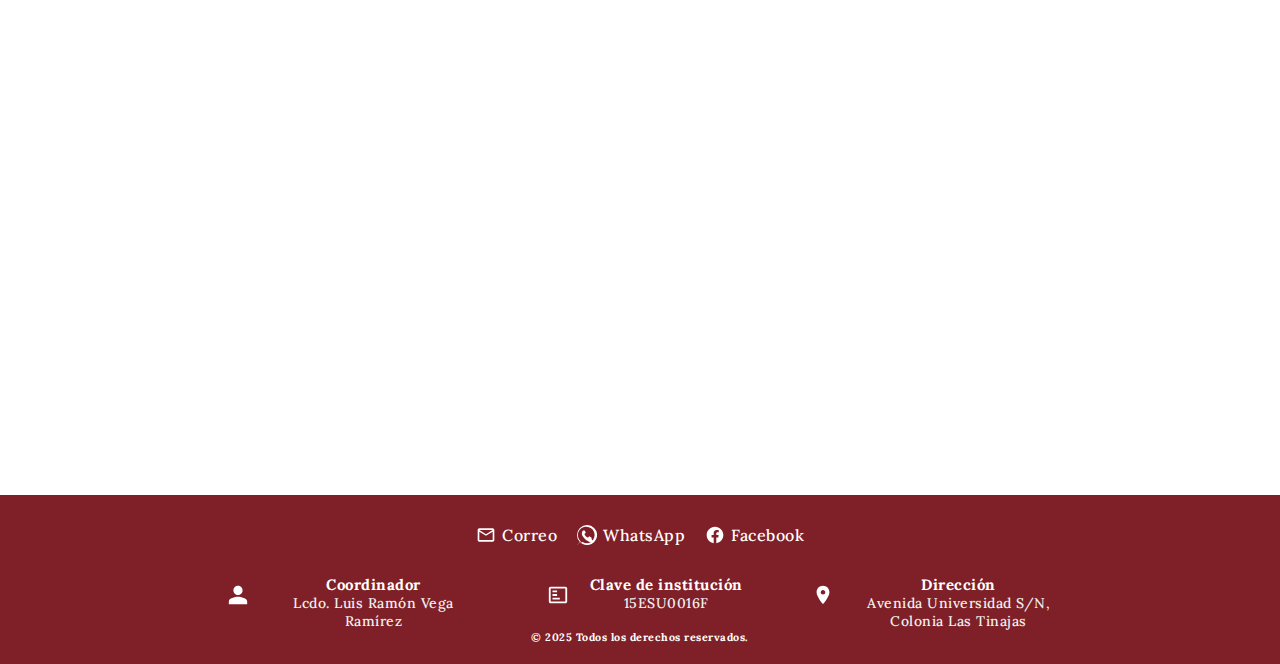
<file: noticias.html>
<!DOCTYPE html>
<html lang="es">
<head>
    <meta charset="utf-8" />
    <meta name="viewport" content="width=device-width, initial-scale=1" />
    <meta name="description" content="Información de actividades en la Universidad Mexiquense del Bicentenario." />
    <title>Actividades UMB</title>

    <link rel="icon" href="img/umb_logo.ico" type="image/x-icon">
    <link rel="stylesheet" href="css/vida_universitaria.css">
    <link rel="stylesheet" href="css/style_nav_pie.css">

    <link href="https://fonts.googleapis.com/css2?family=Playfair+Display:wght@400;500;600;700&family=Poppins:wght@300;400;500;600&family=Lora&family=Merriweather&display=swap" rel="stylesheet">
</head>
<body>

    <!-- NAVBAR -->
    <header>
        <nav>
            <div class="logo-contenedor">
                <img src="img/umb_logo.png" alt="Logo UMB" class="img_l">
                <h6 class="titulo-nav">Universidad Mexiquense del Bicentenario</h6>
            </div>

            <div class="menu-icon" id="menu-toggle" aria-hidden="true">☰</div>

            <ol class="menu" id="menu" role="navigation" aria-label="Enlaces principales">
                <li><a href="indexx.html">Inicio</a></li>
                <li><a href="admisiones.html">Admisiones</a></li>
                <li><a href="contacto.html">Contacto</a></li>
            </ol>
        </nav>
    </header>

    <!-- Navegación lateral de secciones -->
    <div class="side-nav">
        <a href="#seccion1" class="dot" title="Actividades culturales"></a>
        <a href="#seccion2" class="dot" title="Actividades deportivas"></a>
        <a href="#seccion3" class="dot" title="Talleres y simuladores"></a>
        <a href="#seccion4" class="dot" title="Talleres y simuladores"></a>

    </div>

    <!-- MAIN -->
   <main>

    <!-- SECCIÓN 1 -->
    <section id="seccion1" class="seccion">
        <h2 class="titulo-seccion">Noticias</h2>

        <div class="tarjetas-grid">
            <div class="tarjeta card">
                <img src="img/beca.jpg" alt="Registro para becas ">
                <h3>Registro para beca jovenes escribiendo el futuro </h3>
                <p>Para mas información visita: 
<a href="https://www.gob.mx/becasjovenes" target="_blank">https://www.gob.mx/becasjovenes</a></p> <p>

            </div>
            <div class="tarjetas-grid">
            <div class="tarjeta card">
                <img src="img/becae.jpg" alt="Registro para becas ">
                <h3>Registro para beca English Challenge </h3>
                <p>Para mas información visita: 
<a href="https://englishchallenge.becalos.mx/" target="_blank">https://englishchallenge.becalos.mx/</a></p> <p>

            </div>
        </div>
    </section>

    <!-- SECCIÓN 2 -->
    <section id="seccion2" class="seccion">
        <h2 class="titulo-seccion">Avisos</h2>

        <div class="tarjetas-grid">
            <div class="tarjeta card">
                <img src="img/lentes.jpg" alt="Promoción de lentes para alumnos">
                <h3>Promoción de lentes para alumnos</h3>
                <p>Costos de lentes y promociones.</p>
            </div>

            <div class="tarjeta card">
                <img src="img/convocatoria_chic.jpg" alt="Convocatoria chico y chica ues">
                <h3>Convocatoria chico y chica ues</h3>
                <p>Requisitos para participar.</p>
                
              <a href="docs/chic.pdf" download>Descargar PDF</a>
            </div>
        </div>
    </section>

    <!-- SECCIÓN 3 -->
    <section id="seccion3" class="seccion">
        <h2 class="titulo-seccion">Información escolar</h2>

        <div class="tarjetas-grid">
            <div class="tarjeta card">
                <h3>Calendario escolar</h3>
                <p>Calendario ciclo escolar 2025-2026.</p>
                
              <a href="docs/calendario.pdf" download>Descargar PDF</a>
            </div>

            <div class="tarjeta card">
                <h3>Primer evaluación</h3>
                <p>Calendario de evaluaciones primer evaluación</p>
                
              <a href="docs/primera.pdf" download>Descargar PDF</a>
            </div>
            <div class="tarjeta card">
                <h3>Segunda evaluación</h3>
                <p>Calendario de evaluaciones segunda evaluación</p>
                
              <a href="docs/segunda.pdf" download>Descargar PDF</a>
            </div>
        </div>
    </section>
     
    
    </section>
    <section id="seccion4" class="seccion">
        <h2 class="titulo-seccion">Accesos a sidiumb</h2>

        <div class="tarjetas-grid">
<div class="tarjeta card">
                <h3>Acceso a información de alumnos</h3>
                <p>Visita la página</p>
                <a href="http://sidiumb.umb.edu.mx:8088/" target="_blank">http://sidiumb.umb.edu.mx:8088/</a></p> <p>

            </div>
    </section>

   </main>

  
   <!--  Pie de página  -->
    <footer role="contentinfo">
    
  <div class="footer-contacto">
    <a href="mailto:uessanjosedelrincon@umb.mx" class="item">
      <svg xmlns="http://www.w3.org/2000/svg" class="icono" viewBox="0 0 24 24">
        <path d="M4 4h16c1.1 0 2 .9 2 2v12c0 1.1-.9 2-2 2H4c-1.1 
        0-2-.9-2-2V6c0-1.1.9-2 2-2zm0 4v10h16V8l-8 
        5-8-5zm16-2H4l8 5 8-5z"></path>
      </svg>
      Correo
    </a>

    <a href="https://wa.me/712 1242234" target="_blank" class="item">
      <svg xmlns="http://www.w3.org/2000/svg" class="icono" viewBox="0 0 24 24">
        <path d="M20.5 3.5A11.8 11.8 0 0 0 12 0a12 
        12 0 0 0-12 12 11.8 11.8 0 0 0 3.5 8.5L0 24l3.7-3.3A12 
        12 0 1 0 20.5 3.5zM12 22a10 10 0 0 1-5.4-1.6l-.4-.2-2.3 
        2 .7-2.4-.3-.4A10 10 0 1 1 12 22zm5.1-7.3c-.3-.1-1.8-.9-2-1s-.5-.1-.7.2c-.2.3-.8 
        1-.9 1.1s-.3.2-.6.1a8.2 8.2 0 0 1-2.4-1.5 9.3 9.3 0 0 1 
        -1.5-2.4c-.1-.3 0-.4.1-.6s.8-.7 1.1-.9.3-.4.2-.7-.9-1.7-1-2-.5-.5-.7-.5h-.6c-.3 
        0-.7.1-1 .5s-1.3 1.3-1.3 3.2 1.4 3.7 1.6 4c.2.3 2.7 4.1 
        6.5 5.5 1 .4 1.8.6 2.4.8h1c.3 0 1-.3 1.2-.8.2-.5 
        .2-1 .2-1-.1-.3-.3-.5-.7-.7z"></path>
      </svg>
      WhatsApp
    </a>
    <a href="https://www.facebook.com/UMBSanJosedelRincon/about?locale=es_LA" target="_blank" class="item">
  <svg xmlns="http://www.w3.org/2000/svg" class="icono" viewBox="0 0 24 24">
    <path d="M22 12c0-5.522-4.478-10-10-10S2 6.478 2 12c0 4.991 3.657 9.128 8.438 9.878v-6.988h-2.54v-2.89h2.54V9.797c0-2.507 1.492-3.89 3.777-3.89 1.094 0 2.238.195 2.238.195v2.46h-1.26c-1.243 0-1.63.772-1.63 1.562v1.875h2.773l-.443 2.89h-2.33v6.988C18.343 21.128 22 16.991 22 12z"/>
  </svg>
  Facebook
</a>

  </div>
    
<div class="footer-info">

    <!-- Coordinador -->
    <div class="info-item">
        <div class="info-icon">
            <!-- Icono persona -->
            <svg viewBox="0 0 24 24">
                <path d="M12 12c2.7 0 5-2.3 5-5s-2.3-5-5-5-5 
                2.3-5 5 2.3 5 5 5zm0 2c-3.3 0-10 1.7-10 
                5v3h20v-3c0-3.3-6.7-5-10-5z"/>
            </svg>
        </div>
        <div>
            <p class="titulo">Coordinador</p>
            <p class="texto">Lcdo. Luis Ramón Vega Ramírez</p>
        </div>
    </div>

    <!-- Clave de Institución -->
    <div class="info-item">
        <div class="info-icon">
            <!-- Icono credencial -->
            <svg viewBox="0 0 24 24">
                <path d="M20 3H4c-1.1 0-2 .9-2 2v14c0 
                1.1.9 2 2 2h16c1.1 0 2-.9 
                2-2V5c0-1.1-.9-2-2-2zm0 16H4V5h16v14zM6 
                7h5v2H6V7zm0 4h5v2H6v-2zm0 
                4h8v2H6v-2z"/>
            </svg>
        </div>
        <div>
            <p class="titulo">Clave de institución</p>
            <p class="texto">15ESU0016F</p>
        </div>
    </div>

    <!-- Dirección -->
    <div class="info-item">
        <a href="https://www.google.com/maps?q=AVENIDA+UNIVERSIDAD+S/N,+COLONIA+LAS+TINAJAS,+SAN+JOSÉ+DEL+RINCÓN" 
           target="_blank" class="info-icon enlace-mapa">
            <!-- Icono mapa -->
            <svg viewBox="0 0 24 24">
                <path d="M12 2C8.1 2 5 5.1 5 
                9c0 5.2 7 13 7 13s7-7.8 
                7-13c0-3.9-3.1-7-7-7zm0 
                9.5c-1.4 0-2.5-1.1-2.5-2.5S10.6 
                6.5 12 6.5s2.5 1.1 2.5 
                2.5S13.4 11.5 12 11.5z"/>
            </svg>
        </a>
        <div>
            <p class="titulo">Dirección</p>
            <p class="texto">
                <a href="https://www.google.com/maps?q=AVENIDA+UNIVERSIDAD+S/N,+COLONIA+LAS+TINAJAS,+SAN+JOSÉ+DEL+RINCÓN" 
                   target="_blank" class="texto">
                    Avenida Universidad S/N, Colonia Las Tinajas
                </a>
            </p>
        </div>
    </div>

</div>
<h6>© 2025 Todos los derechos reservados.</h6>



<!-- MODAL DE IMAGEN -->
<div id="modal-img" class="modal-img">
  <span class="cerrar-modal">&times;</span>
  <img id="modal-img-src" class="modal-contenido">
</div>
<script>
document.querySelectorAll(".tarjeta img").forEach(img => {
    img.addEventListener("click", function () {
        document.getElementById("modal-img-src").src = this.src;
        document.getElementById("modal-img").style.display = "flex";
    });
});

// Cerrar modal al presionar X
document.querySelector(".cerrar-modal").addEventListener("click", function () {
    document.getElementById("modal-img").style.display = "none";
});

// Cerrar modal al hacer clic afuera de la imagen
document.getElementById("modal-img").addEventListener("click", function (e) {
    if (e.target === this) {
        this.style.display = "none";
    }
});
</script>

    <script src="js/responsivo.js"></script>
</body>
</html>
</file>
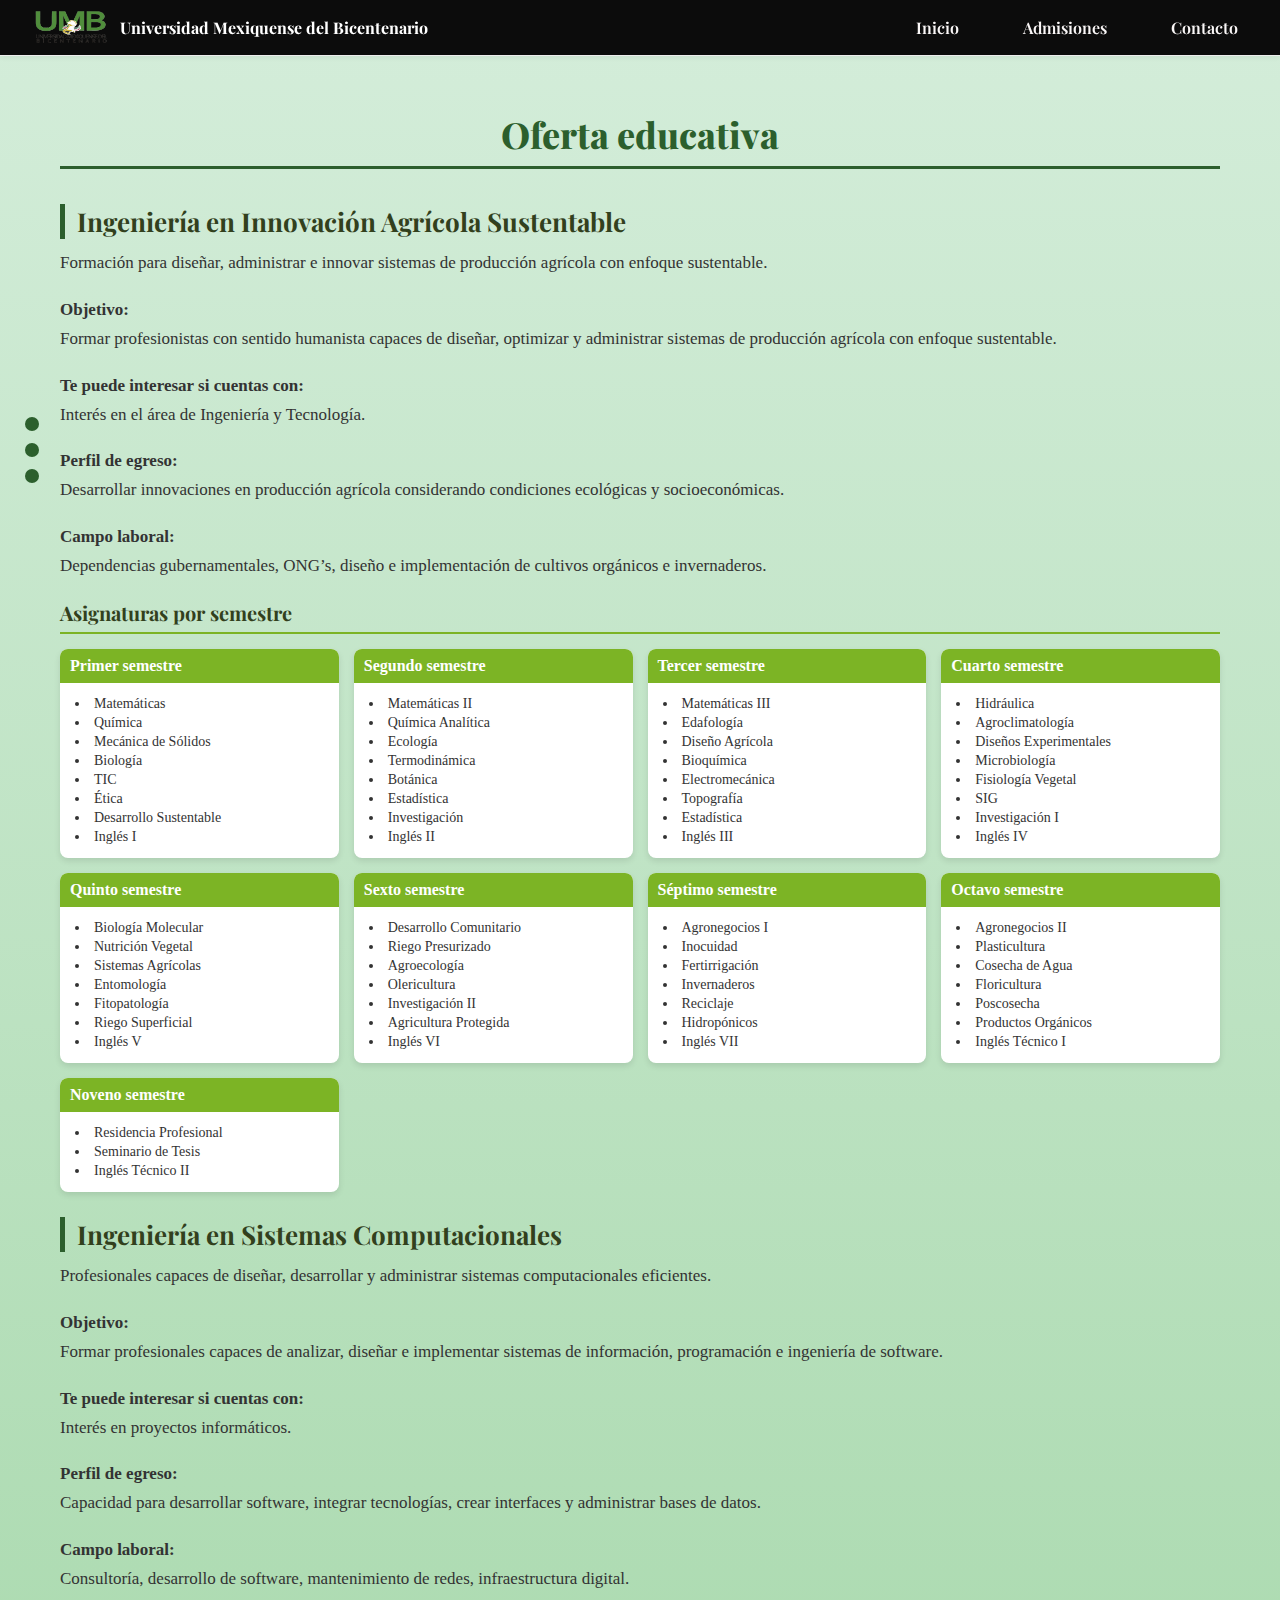
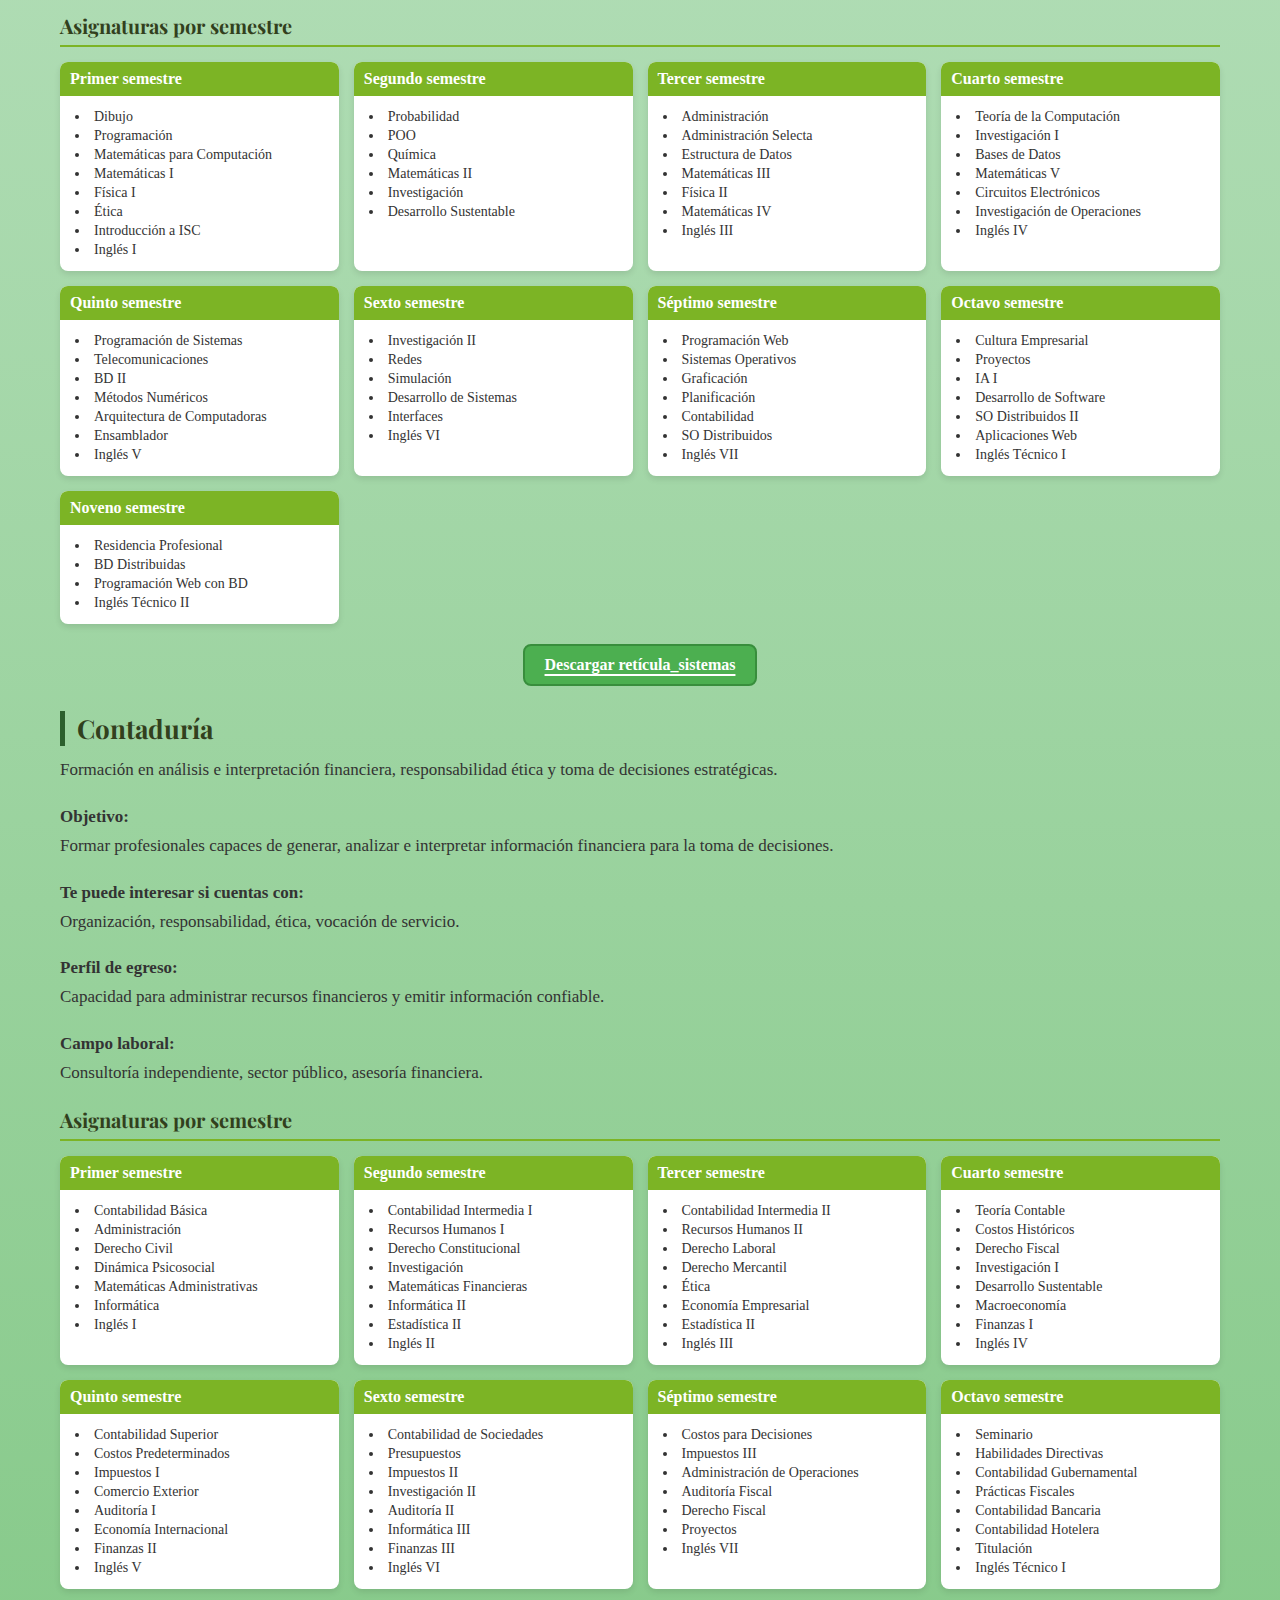
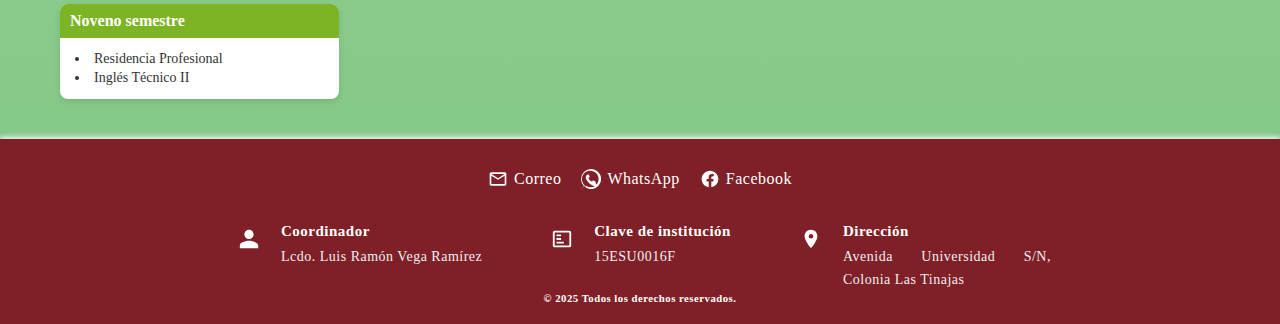
<file: oferta_educativa.html>
<!DOCTYPE html>
<html lang="es">
<head>
<meta charset="UTF-8">
<meta name="viewport" content="width=device-width, initial-scale=1.0">
<meta name="description" content="Oferta educativa UMB">
<title>Oferta Educativa - UMB</title>

<link rel="icon" href="o.ico" type="img/image/x-icon">
<link rel="stylesheet" href="css/styles_cards.css">
<link rel="stylesheet" href="css/style_nav_pie.css">
 <link
    href="https://fonts.googleapis.com/css2?family=Playfair+Display:wght@400;500;600;700&family=Poppins:wght@300;400;500;600&display=swap"
    rel="stylesheet"
  />
</head>
<body>
    <!-- Encabezado y menú de navegación  -->
    <header>
        <nav>
            <div class="logo-contenedor">
                <img src="img/logo.png" alt="logo_umb" class="img_l">
                <h6 class="titulo-nav">Universidad Mexiquense del Bicentenario</h6>
            </div>

            <div class="menu-icon" id="menu-toggle">☰</div>

            <ol class="menu" id="menu">
                <li><a href="index.html">Inicio</a></li>
                <li><a href="admisiones.html">Admisiones</a></li>
                <li><a href="contacto.html">Contacto</a></li>
            </ol>
        </nav>
    </header>
    <!-- Navegación lateral por bloques -->
<div class="side-nav" id="side-nav">
  <span class="dot" data-target="0"></span>
  <span class="dot" data-target="1"></span>
  <span class="dot" data-target="2"></span>
</div>


<section class="oferta">
    <h2 class="seccion">Oferta educativa</h2>

    <!-- ===================== BLOQUE COMPLETO 1 ===================== -->
    <div class="bloque">
        <h3>Ingeniería en Innovación Agrícola Sustentable</h3>
        
        <p>Formación para diseñar, administrar e innovar sistemas de producción agrícola con enfoque sustentable.</p>

        <p><strong>Objetivo:</strong><br>
        Formar profesionistas con sentido humanista capaces de diseñar, optimizar y administrar sistemas de producción agrícola con enfoque sustentable.</p>

        <p><strong>Te puede interesar si cuentas con:</strong><br>
        Interés en el área de Ingeniería y Tecnología.</p>

        <p><strong>Perfil de egreso:</strong><br>
        Desarrollar innovaciones en producción agrícola considerando condiciones ecológicas y socioeconómicas.</p>

        <p><strong>Campo laboral:</strong><br>
        Dependencias gubernamentales, ONG’s, diseño e implementación de cultivos orgánicos e invernaderos.</p>

        <h4 class="asignaturas-titulo">Asignaturas por semestre</h4>


        
        <div class="semestres-container">
            <div class="semestre semestre-1">
        <h4>Primer semestre</h4>
    <ul>
        <li>Matemáticas</li>
        <li>Química</li>
        <li>Mecánica de Sólidos</li>
        <li>Biología</li>
        <li>TIC</li>
        <li>Ética</li>
        <li>Desarrollo Sustentable</li>
        <li>Inglés I</li>
    </ul>
</div>

<div class="semestre semestre-2">
    <h4>Segundo semestre</h4>
    <ul>
        <li>Matemáticas II</li>
        <li>Química Analítica</li>
        <li>Ecología</li>
        <li>Termodinámica</li>
        <li>Botánica</li>
        <li>Estadística</li>
        <li>Investigación</li>
        <li>Inglés II</li>
    </ul>
</div>

<div class="semestre semestre-3">
    <h4>Tercer semestre</h4>
    <ul>
        <li>Matemáticas III</li>
        <li>Edafología</li>
        <li>Diseño Agrícola</li>
        <li>Bioquímica</li>
        <li>Electromecánica</li>
        <li>Topografía</li>
        <li>Estadística</li>
        <li>Inglés III</li>
    </ul>
</div>

<div class="semestre semestre-4">
    <h4>Cuarto semestre</h4>
    <ul>
        <li>Hidráulica</li>
        <li>Agroclimatología</li>
        <li>Diseños Experimentales</li>
        <li>Microbiología</li>
        <li>Fisiología Vegetal</li>
        <li>SIG</li>
        <li>Investigación I</li>
        <li>Inglés IV</li>
    </ul>
</div>

<div class="semestre semestre-5">
    <h4>Quinto semestre</h4>
    <ul>
        <li>Biología Molecular</li>
        <li>Nutrición Vegetal</li>
        <li>Sistemas Agrícolas</li>
        <li>Entomología</li>
        <li>Fitopatología</li>
        <li>Riego Superficial</li>
        <li>Inglés V</li>
    </ul>
</div>

<div class="semestre semestre-6">
    <h4>Sexto semestre</h4>
    <ul>
        <li>Desarrollo Comunitario</li>
        <li>Riego Presurizado</li>
        <li>Agroecología</li>
        <li>Olericultura</li>
        <li>Investigación II</li>
        <li>Agricultura Protegida</li>
        <li>Inglés VI</li>
    </ul>
</div>

<div class="semestre semestre-7">
    <h4>Séptimo semestre</h4>
    <ul>
        <li>Agronegocios I</li>
        <li>Inocuidad</li>
        <li>Fertirrigación</li>
        <li>Invernaderos</li>
        <li>Reciclaje</li>
        <li>Hidropónicos</li>
        <li>Inglés VII</li>
    </ul>
</div>

<div class="semestre semestre-8">
    <h4>Octavo semestre</h4>
    <ul>
        <li>Agronegocios II</li>
        <li>Plasticultura</li>
        <li>Cosecha de Agua</li>
        <li>Floricultura</li>
        <li>Poscosecha</li>
        <li>Productos Orgánicos</li>
        <li>Inglés Técnico I</li>
    </ul>
</div>

<div class="semestre semestre-9">
    <h4>Noveno semestre</h4>
    <ul>
        <li>Residencia Profesional</li>
        <li>Seminario de Tesis</li>
        <li>Inglés Técnico II</li>
    </ul>
</div>

    </div>
   

    <!-- ===================== BLOQUE COMPLETO 2 ===================== -->
    <div class="bloque">
        <h3 class="seccion">Ingeniería en Sistemas Computacionales</h3>
        
        <p>Profesionales capaces de diseñar, desarrollar y administrar sistemas computacionales eficientes.</p>

        <p><strong>Objetivo:</strong><br>
        Formar profesionales capaces de analizar, diseñar e implementar sistemas de información, programación e ingeniería de software.</p>

        <p><strong>Te puede interesar si cuentas con:</strong><br>
        Interés en proyectos informáticos.</p>

        <p><strong>Perfil de egreso:</strong><br>
        Capacidad para desarrollar software, integrar tecnologías, crear interfaces y administrar bases de datos.</p>

        <p><strong>Campo laboral:</strong><br>
        Consultoría, desarrollo de software, mantenimiento de redes, infraestructura digital.</p>

      <h4 class="asignaturas-titulo">Asignaturas por semestre</h4>


<div class="semestres-container">
<div class="semestre semestre-1">
    <h4>Primer semestre</h4>
    <ul>
        <li>Dibujo</li>
        <li>Programación</li>
        <li>Matemáticas para Computación</li>
        <li>Matemáticas I</li>
        <li>Física I</li>
        <li>Ética</li>
        <li>Introducción a ISC</li>
        <li>Inglés I</li>
    </ul>
</div>

<div class="semestre semestre-2">
    <h4>Segundo semestre</h4>
    <ul>
        <li>Probabilidad</li>
        <li>POO</li>
        <li>Química</li>
        <li>Matemáticas II</li>
        <li>Investigación</li>
        <li>Desarrollo Sustentable</li>
    </ul>
</div>

<div class="semestre semestre-3">
    <h4>Tercer semestre</h4>
    <ul>
        <li>Administración</li>
        <li>Administración Selecta</li>
        <li>Estructura de Datos</li>
        <li>Matemáticas III</li>
        <li>Física II</li>
        <li>Matemáticas IV</li>
        <li>Inglés III</li>
    </ul>
</div>

<div class="semestre semestre-4">
    <h4>Cuarto semestre</h4>
    <ul>
        <li>Teoría de la Computación</li>
        <li>Investigación I</li>
        <li>Bases de Datos</li>
        <li>Matemáticas V</li>
        <li>Circuitos Electrónicos</li>
        <li>Investigación de Operaciones</li>
        <li>Inglés IV</li>
    </ul>
</div>

<div class="semestre semestre-5">
    <h4>Quinto semestre</h4>
    <ul>
        <li>Programación de Sistemas</li>
        <li>Telecomunicaciones</li>
        <li>BD II</li>
        <li>Métodos Numéricos</li>
        <li>Arquitectura de Computadoras</li>
        <li>Ensamblador</li>
        <li>Inglés V</li>
    </ul>
</div>

<div class="semestre semestre-6">
    <h4>Sexto semestre</h4>
    <ul>
        <li>Investigación II</li>
        <li>Redes</li>
        <li>Simulación</li>
        <li>Desarrollo de Sistemas</li>
        <li>Interfaces</li>
        <li>Inglés VI</li>
    </ul>
</div>

<div class="semestre semestre-7">
    <h4>Séptimo semestre</h4>
    <ul>
        <li>Programación Web</li>
        <li>Sistemas Operativos</li>
        <li>Graficación</li>
        <li>Planificación</li>
        <li>Contabilidad</li>
        <li>SO Distribuidos</li>
        <li>Inglés VII</li>
    </ul>
</div>

<div class="semestre semestre-8">
    <h4>Octavo semestre</h4>
    <ul>
        <li>Cultura Empresarial</li>
        <li>Proyectos</li>
        <li>IA I</li>
        <li>Desarrollo de Software</li>
        <li>SO Distribuidos II</li>
        <li>Aplicaciones Web</li>
        <li>Inglés Técnico I</li>
    </ul>
</div>

<div class="semestre semestre-9">
    <h4>Noveno semestre</h4>
    <ul>
        <li>Residencia Profesional</li>
        <li>BD Distribuidas</li>
        <li>Programación Web con BD</li>
        <li>Inglés Técnico II</li>
    </ul>
</div>


    </div>
   <div class="link-reticula">
  <a href="docs/reticula_sistemas.pdf" download>Descargar retícula_sistemas</a>
</div>


    <!-- ===================== BLOQUE COMPLETO 3 ===================== -->
    <div class="bloque">
        <h3 class="seccion">Contaduría</h3>
        
        <p>Formación en análisis e interpretación financiera, responsabilidad ética y toma de decisiones estratégicas.</p>

        <p><strong>Objetivo:</strong><br>
        Formar profesionales capaces de generar, analizar e interpretar información financiera para la toma de decisiones.</p>

        <p><strong>Te puede interesar si cuentas con:</strong><br>
        Organización, responsabilidad, ética, vocación de servicio.</p>

        <p><strong>Perfil de egreso:</strong><br>
        Capacidad para administrar recursos financieros y emitir información confiable.</p>

        <p><strong>Campo laboral:</strong><br>
        Consultoría independiente, sector público, asesoría financiera.</p>

       
         <h4 class="asignaturas-titulo">Asignaturas por semestre</h4>

<div class="semestres-container">
<div class="semestre semestre-1">
    <h4>Primer semestre</h4>
    <ul>
        <li>Contabilidad Básica</li>
        <li>Administración</li>
        <li>Derecho Civil</li>
        <li>Dinámica Psicosocial</li>
        <li>Matemáticas Administrativas</li>
        <li>Informática</li>
        <li>Inglés I</li>
    </ul>
</div>

<div class="semestre semestre-2">
    <h4>Segundo semestre</h4>
    <ul>
        <li>Contabilidad Intermedia I</li>
        <li>Recursos Humanos I</li>
        <li>Derecho Constitucional</li>
        <li>Investigación</li>
        <li>Matemáticas Financieras</li>
        <li>Informática II</li>
        <li>Estadística II</li>
        <li>Inglés II</li>
    </ul>
</div>

<div class="semestre semestre-3">
    <h4>Tercer semestre</h4>
    <ul>
        <li>Contabilidad Intermedia II</li>
        <li>Recursos Humanos II</li>
        <li>Derecho Laboral</li>
        <li>Derecho Mercantil</li>
        <li>Ética</li>
        <li>Economía Empresarial</li>
        <li>Estadística II</li>
        <li>Inglés III</li>
    </ul>
</div>

<div class="semestre semestre-4">
    <h4>Cuarto semestre</h4>
    <ul>
        <li>Teoría Contable</li>
        <li>Costos Históricos</li>
        <li>Derecho Fiscal</li>
        <li>Investigación I</li>
        <li>Desarrollo Sustentable</li>
        <li>Macroeconomía</li>
        <li>Finanzas I</li>
        <li>Inglés IV</li>
    </ul>
</div>

<div class="semestre semestre-5">
    <h4>Quinto semestre</h4>
    <ul>
        <li>Contabilidad Superior</li>
        <li>Costos Predeterminados</li>
        <li>Impuestos I</li>
        <li>Comercio Exterior</li>
        <li>Auditoría I</li>
        <li>Economía Internacional</li>
        <li>Finanzas II</li>
        <li>Inglés V</li>
    </ul>
</div>

<div class="semestre semestre-6">
    <h4>Sexto semestre</h4>
    <ul>
        <li>Contabilidad de Sociedades</li>
        <li>Presupuestos</li>
        <li>Impuestos II</li>
        <li>Investigación II</li>
        <li>Auditoría II</li>
        <li>Informática III</li>
        <li>Finanzas III</li>
        <li>Inglés VI</li>
    </ul>
</div>

<div class="semestre semestre-7">
    <h4>Séptimo semestre</h4>
    <ul>
        <li>Costos para Decisiones</li>
        <li>Impuestos III</li>
        <li>Administración de Operaciones</li>
        <li>Auditoría Fiscal</li>
        <li>Derecho Fiscal</li>
        <li>Proyectos</li>
        <li>Inglés VII</li>
    </ul>
</div>

<div class="semestre semestre-8">
    <h4>Octavo semestre</h4>
    <ul>
        <li>Seminario</li>
        <li>Habilidades Directivas</li>
        <li>Contabilidad Gubernamental</li>
        <li>Prácticas Fiscales</li>
        <li>Contabilidad Bancaria</li>
        <li>Contabilidad Hotelera</li>
        <li>Titulación</li>
        <li>Inglés Técnico I</li>
    </ul>
</div>

<div class="semestre semestre-9">
    <h4>Noveno semestre</h4>
    <ul>
        <li>Residencia Profesional</li>
        <li>Inglés Técnico II</li>
    </ul>
</div>
 
    </div>

</section>

    <!--  Pie de página  -->
    <footer role="contentinfo">
    
  <div class="footer-contacto">
    <a href="mailto:uessanjosedelrincon@umb.mx" class="item">
      <svg xmlns="http://www.w3.org/2000/svg" class="icono" viewBox="0 0 24 24">
        <path d="M4 4h16c1.1 0 2 .9 2 2v12c0 1.1-.9 2-2 2H4c-1.1 
        0-2-.9-2-2V6c0-1.1.9-2 2-2zm0 4v10h16V8l-8 
        5-8-5zm16-2H4l8 5 8-5z"></path>
      </svg>
      Correo
    </a>

    <a href="https://wa.me/712 1242234" target="_blank" class="item">
      <svg xmlns="http://www.w3.org/2000/svg" class="icono" viewBox="0 0 24 24">
        <path d="M20.5 3.5A11.8 11.8 0 0 0 12 0a12 
        12 0 0 0-12 12 11.8 11.8 0 0 0 3.5 8.5L0 24l3.7-3.3A12 
        12 0 1 0 20.5 3.5zM12 22a10 10 0 0 1-5.4-1.6l-.4-.2-2.3 
        2 .7-2.4-.3-.4A10 10 0 1 1 12 22zm5.1-7.3c-.3-.1-1.8-.9-2-1s-.5-.1-.7.2c-.2.3-.8 
        1-.9 1.1s-.3.2-.6.1a8.2 8.2 0 0 1-2.4-1.5 9.3 9.3 0 0 1 
        -1.5-2.4c-.1-.3 0-.4.1-.6s.8-.7 1.1-.9.3-.4.2-.7-.9-1.7-1-2-.5-.5-.7-.5h-.6c-.3 
        0-.7.1-1 .5s-1.3 1.3-1.3 3.2 1.4 3.7 1.6 4c.2.3 2.7 4.1 
        6.5 5.5 1 .4 1.8.6 2.4.8h1c.3 0 1-.3 1.2-.8.2-.5 
        .2-1 .2-1-.1-.3-.3-.5-.7-.7z"></path>
      </svg>
      WhatsApp
    </a>
    <a href="https://www.facebook.com/UMBSanJosedelRincon/about?locale=es_LA" target="_blank" class="item">
  <svg xmlns="http://www.w3.org/2000/svg" class="icono" viewBox="0 0 24 24">
    <path d="M22 12c0-5.522-4.478-10-10-10S2 6.478 2 12c0 4.991 3.657 9.128 8.438 9.878v-6.988h-2.54v-2.89h2.54V9.797c0-2.507 1.492-3.89 3.777-3.89 1.094 0 2.238.195 2.238.195v2.46h-1.26c-1.243 0-1.63.772-1.63 1.562v1.875h2.773l-.443 2.89h-2.33v6.988C18.343 21.128 22 16.991 22 12z"/>
  </svg>
  Facebook
</a>

  </div>
    
<div class="footer-info">

    <!-- Coordinador -->
    <div class="info-item">
        <div class="info-icon">
            <!-- Icono persona -->
            <svg viewBox="0 0 24 24">
                <path d="M12 12c2.7 0 5-2.3 5-5s-2.3-5-5-5-5 
                2.3-5 5 2.3 5 5 5zm0 2c-3.3 0-10 1.7-10 
                5v3h20v-3c0-3.3-6.7-5-10-5z"/>
            </svg>
        </div>
        <div>
            <p class="titulo">Coordinador</p>
            <p class="texto">Lcdo. Luis Ramón Vega Ramírez</p>
        </div>
    </div>

    <!-- Clave de Institución -->
    <div class="info-item">
        <div class="info-icon">
            <!-- Icono credencial -->
            <svg viewBox="0 0 24 24">
                <path d="M20 3H4c-1.1 0-2 .9-2 2v14c0 
                1.1.9 2 2 2h16c1.1 0 2-.9 
                2-2V5c0-1.1-.9-2-2-2zm0 16H4V5h16v14zM6 
                7h5v2H6V7zm0 4h5v2H6v-2zm0 
                4h8v2H6v-2z"/>
            </svg>
        </div>
        <div>
            <p class="titulo">Clave de institución</p>
            <p class="texto">15ESU0016F</p>
        </div>
    </div>

    <!-- Dirección -->
    <div class="info-item">
        <a href="https://www.google.com/maps?q=AVENIDA+UNIVERSIDAD+S/N,+COLONIA+LAS+TINAJAS,+SAN+JOSÉ+DEL+RINCÓN" 
           target="_blank" class="info-icon enlace-mapa">
            <!-- Icono mapa -->
            <svg viewBox="0 0 24 24">
                <path d="M12 2C8.1 2 5 5.1 5 
                9c0 5.2 7 13 7 13s7-7.8 
                7-13c0-3.9-3.1-7-7-7zm0 
                9.5c-1.4 0-2.5-1.1-2.5-2.5S10.6 
                6.5 12 6.5s2.5 1.1 2.5 
                2.5S13.4 11.5 12 11.5z"/>
            </svg>
        </a>
        <div>
            <p class="titulo">Dirección</p>
            <p class="texto">
                <a href="https://www.google.com/maps?q=AVENIDA+UNIVERSIDAD+S/N,+COLONIA+LAS+TINAJAS,+SAN+JOSÉ+DEL+RINCÓN" 
                   target="_blank" class="texto">
                    Avenida Universidad S/N, Colonia Las Tinajas
                </a>
            </p>
        </div>
    </div>

</div>
<h6>© 2025 Todos los derechos reservados.</h6>




<script src="js/responsivo.js"></script>
<script>
const dots = document.querySelectorAll('.side-nav .dot');

// Seleccionamos los elementos que queremos mostrar al hacer click
const targets = [
  document.querySelector('.oferta h2'), // Primer dot → Oferta educativa
  document.querySelector('.bloque:nth-of-type(2) h3'), // Segundo dot → Ingeniería en Sistemas Computacionales
  document.querySelector('.bloque:nth-of-type(3) h3')  // Tercer dot → Contaduría
];

dots.forEach((dot, index) => {
  dot.addEventListener('click', () => {
    targets[index].scrollIntoView({ behavior: 'smooth', block: 'start' });
  });
});

// Opcional: actualizar dot activo al hacer scroll
window.addEventListener('scroll', () => {
  let current = 0;
  targets.forEach((target, index) => {
    const top = target.getBoundingClientRect().top;
    if (top <= window.innerHeight / 2) current = index;
  });
  dots.forEach(dot => dot.classList.remove('active'));
  dots[current].classList.add('active');
});

</script>

</body>
</html>
</file>
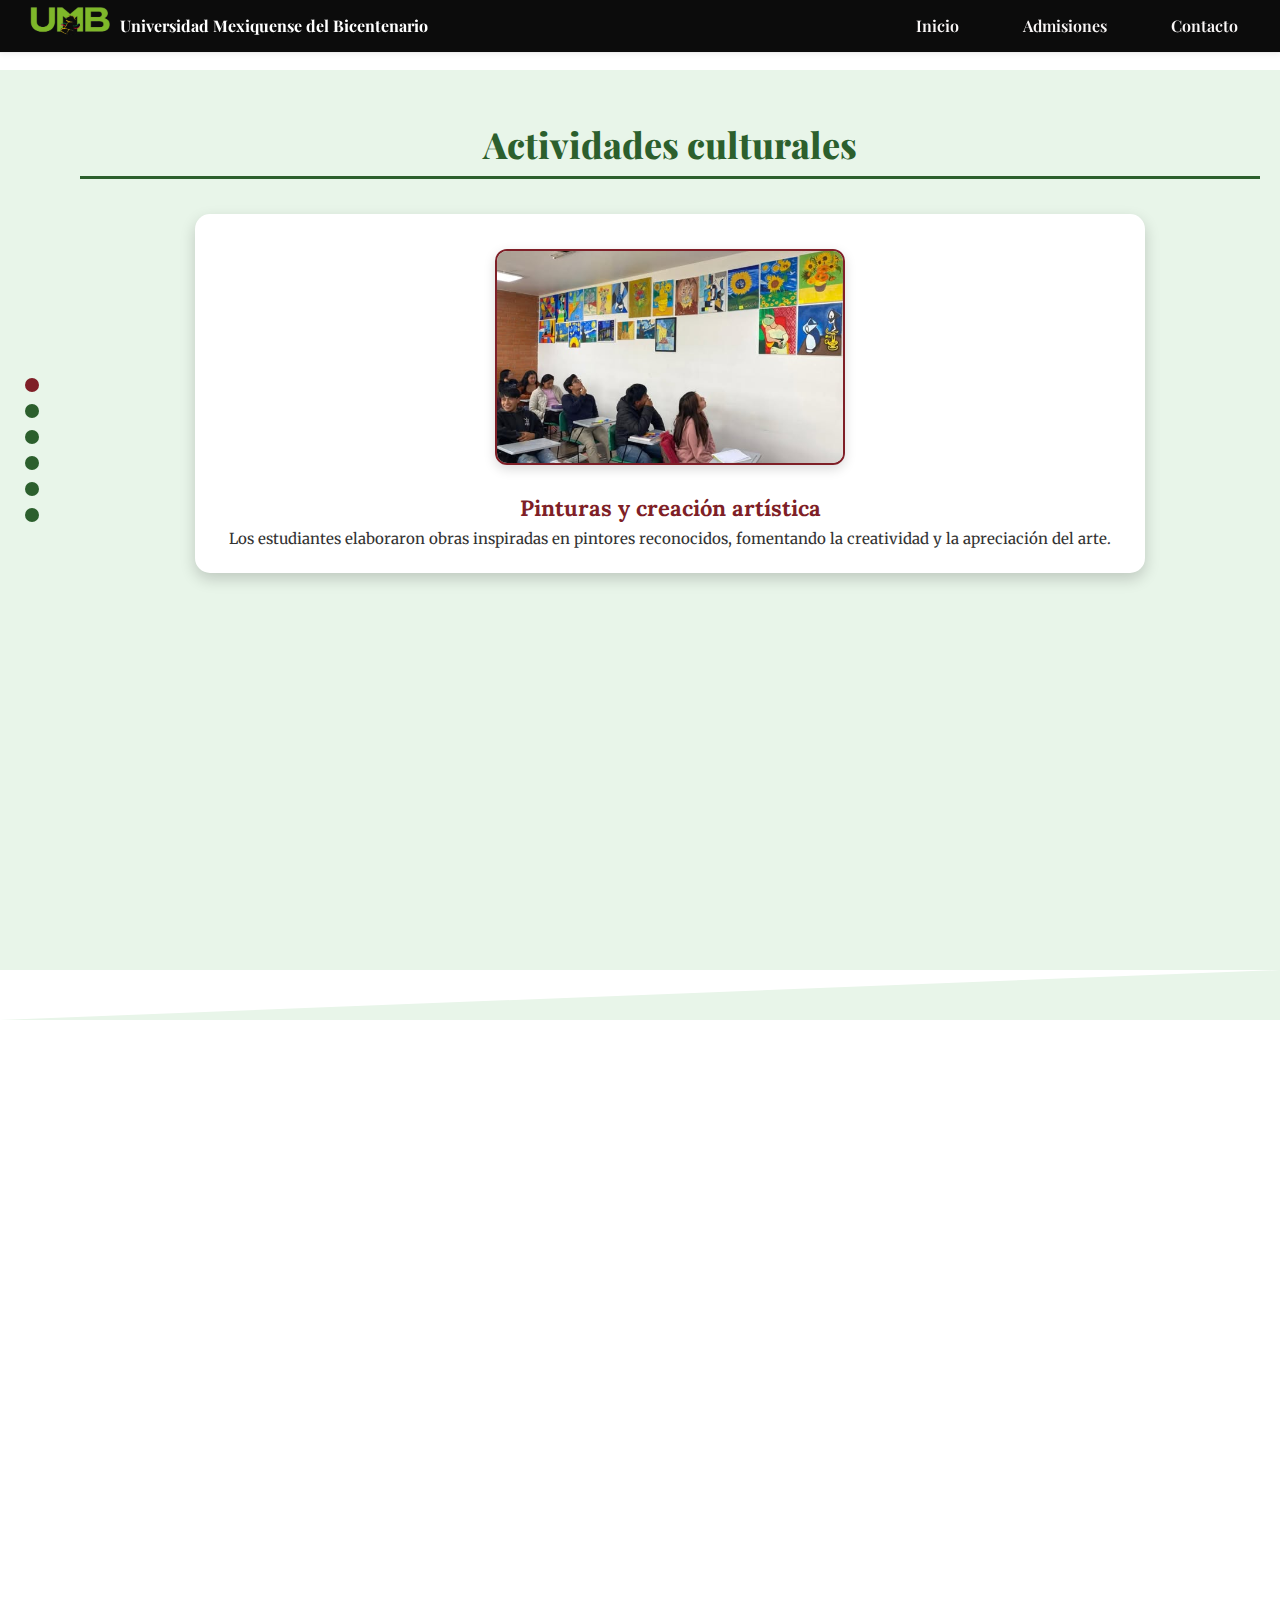
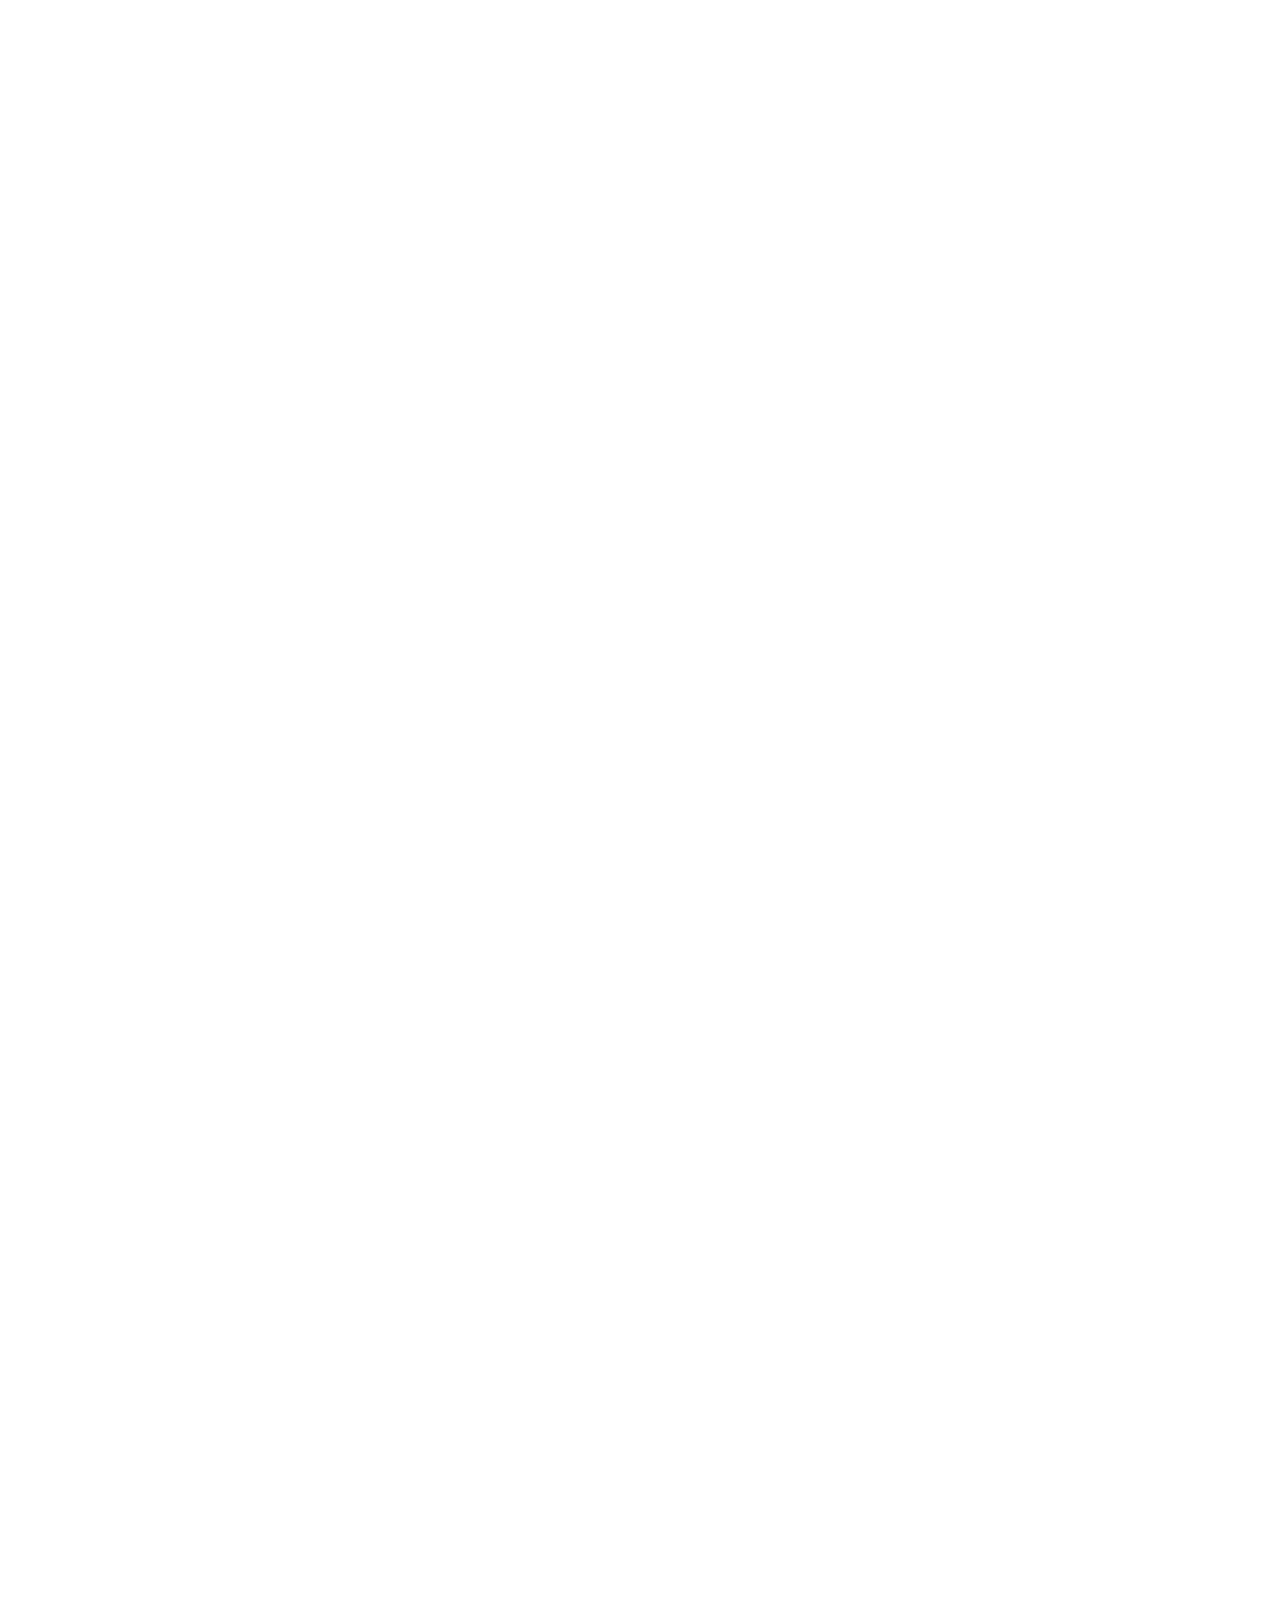
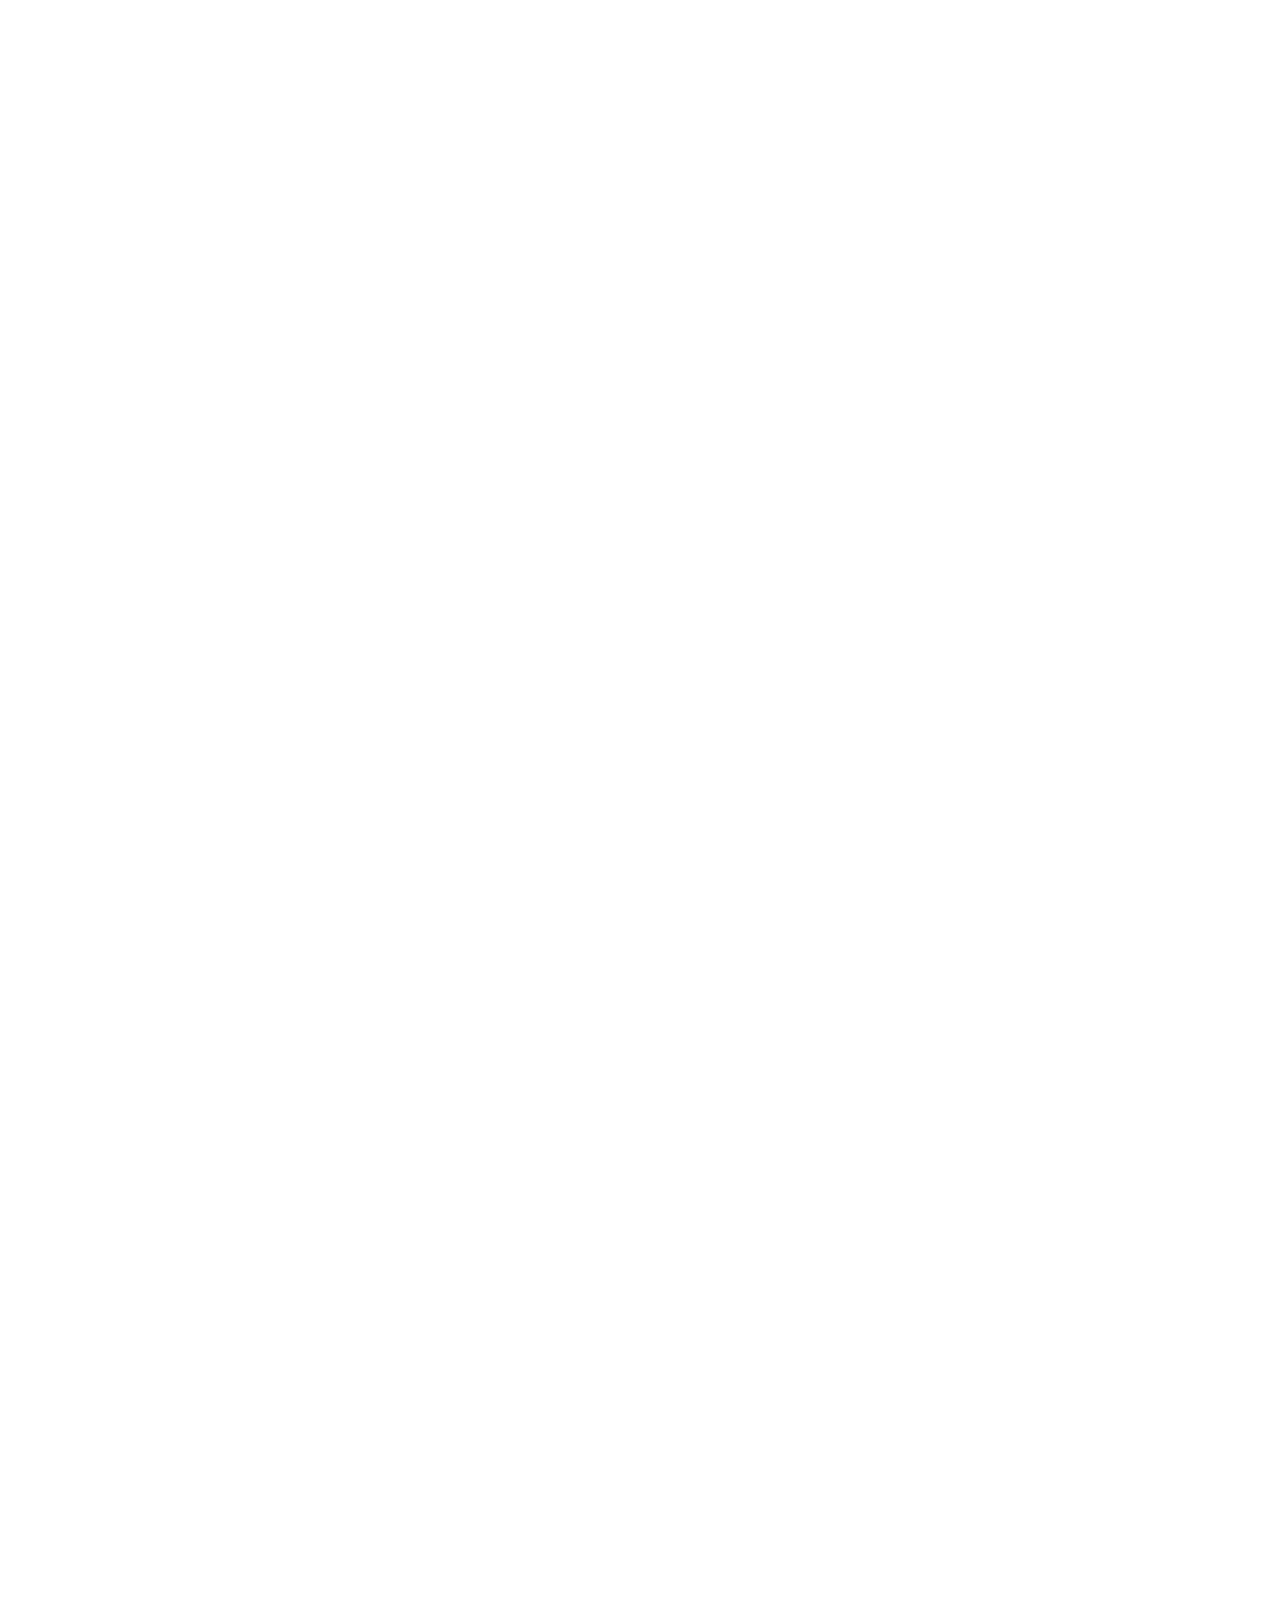
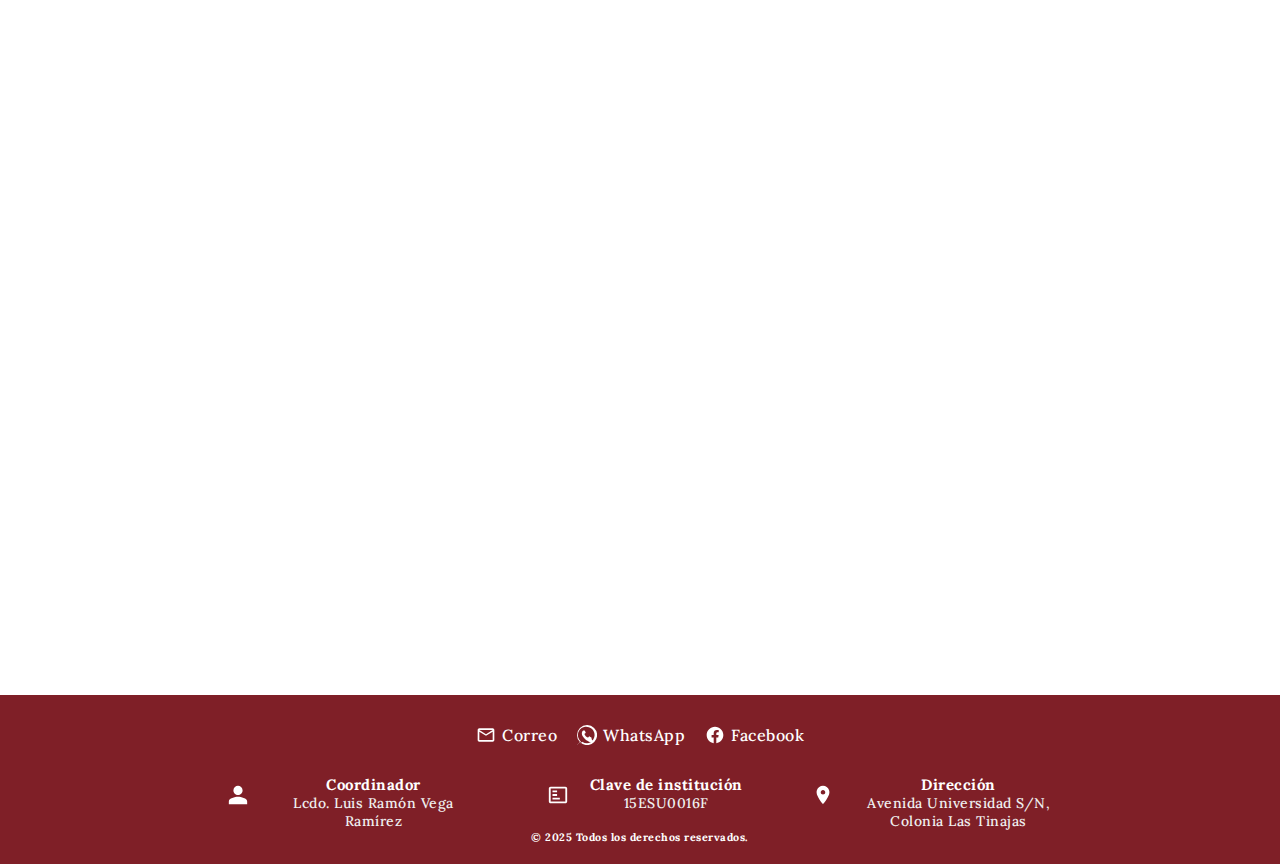
<file: vida_universitaria.html>
<!DOCTYPE html>
<html lang="es">
<head>
    <meta charset="utf-8" />
    <meta name="viewport" content="width=device-width, initial-scale=1" />
    <meta name="description" content="Información de actividades en la Universidad Mexiquense del Bicentenario." />
    <title>Actividades UMB</title>

    <link rel="icon" href="img/umb_logo.ico" type="image/x-icon">
    <link rel="stylesheet" href="css/vida_universitaria.css">
    <link rel="stylesheet" href="css/style_nav_pie.css">

    <link href="https://fonts.googleapis.com/css2?family=Playfair+Display:wght@400;500;600;700&family=Poppins:wght@300;400;500;600&family=Lora&family=Merriweather&display=swap" rel="stylesheet">
</head>
<body>

    <!-- NAVBAR -->
    <header>
        <nav>
            <div class="logo-contenedor">
                <img src="img/umb_logo.png" alt="Logo UMB" class="img_l">
                <h6 class="titulo-nav">Universidad Mexiquense del Bicentenario</h6>
            </div>

            <div class="menu-icon" id="menu-toggle" aria-hidden="true">☰</div>

            <ol class="menu" id="menu" role="navigation" aria-label="Enlaces principales">
                <li><a href="indexx.html">Inicio</a></li>
                <li><a href="admisiones.html">Admisiones</a></li>
                <li><a href="contacto.html">Contacto</a></li>
            </ol>
        </nav>
    </header>

    <!-- Navegación lateral de secciones -->
    <div class="side-nav">
        <a href="#seccion1" class="dot" title="Actividades culturales"></a>
        <a href="#seccion2" class="dot" title="Actividades deportivas"></a>
        <a href="#seccion3" class="dot" title="Talleres y simuladores"></a>
        <a href="#seccion4" class="dot" title="Concursos y logros"></a>
        <a href="#seccion5" class="dot" title="Salidas académicas"></a>
        <a href="#seccion6" class="dot" title="Eventos sociales"></a>
    </div>

    <!-- MAIN -->
   <main>

    <!-- SECCIÓN 1 -->
    <section id="seccion1" class="seccion">
        <h2 class="titulo-seccion">Actividades culturales</h2>

        <div class="tarjetas-grid">
            <div class="tarjeta card">
                <img src="img/pinturas.jpg" alt="Pinturas y creación artística">
                <h3>Pinturas y creación artística</h3>
                <p>Los estudiantes elaboraron obras inspiradas en pintores reconocidos, fomentando la creatividad y la apreciación del arte.</p>
            </div>
        </div>
    </section>

    <!-- SECCIÓN 2 -->
    <section id="seccion2" class="seccion">
        <h2 class="titulo-seccion">Actividades deportivas</h2>

        <div class="tarjetas-grid">
            <div class="tarjeta card">
                <img src="img/hfut.jpg" alt="Torneo de fútbol femenil">
                <h3>Torneo de fútbol femenil</h3>
                <p>Participación de alumnas en encuentros deportivos que fortalecen el trabajo en equipo.</p>
            </div>

            <div class="tarjeta card">
                <img src="img/mfut.jpg" alt="Torneo de fútbol varonil">
                <h3>Torneo de fútbol varonil</h3>
                <p>Competencias amistosas entre estudiantes y docentes que promueven hábitos saludables.</p>
            </div>
        </div>
    </section>

    <!-- SECCIÓN 3 -->
    <section id="seccion3" class="seccion">
        <h2 class="titulo-seccion">Talleres y simuladores</h2>

        <div class="tarjetas-grid">
            <div class="tarjeta card">
                <img src="img/caja_alianza.jpg" alt="Caja Alianza">
                <h3>Simulador "Conozca sus números"</h3>
                <p>Actividad en colaboración con Caja Alianza para el desarrollo de capacidades financieras.</p>
            </div>

            <div class="tarjeta card">
                <img src="img/sabia.jpg" alt="Cumbre agroalimentaria">
                <h3>Cumbre agroalimentaria</h3>
                <p>Conferencias sobre producción agrícola sustentable y tecnologías del sector.</p>
            </div>
        </div>
    </section>

    <!-- SECCIÓN 4 -->
    <section id="seccion4" class="seccion">
        <h2 class="titulo-seccion">Concursos y logros</h2>

        <div class="tarjetas-grid">
            <div class="tarjeta card">
                <img src="img/catrines.jpg" alt="Concurso de Catrinas">
                <h3>Concurso de Catrinas</h3>
                <p>Dulce María Reyes obtuvo el tercer lugar en la edición 2025.</p>
            </div>

            <div class="tarjeta card">
                <img src="img/encuentro_fiscal.jpg" alt="Encuentro Fiscal">
                <h3>Encuentro Fiscal</h3>
                <p>Participación en el 14° Encuentro Fiscal Universitario.</p>
            </div>

            <div class="tarjeta card">
                <img src="img/hackal.jpg" alt="Hackathon 2025">
                <h3>Hackathon 2025</h3>
                <p>Proyectos innovadores en programación, diseño y emprendimiento.</p>
            </div>

            <div class="tarjeta card">
                <img src="img/hacy.jpg" alt="Alumnos destacados">
                <h3>Alumnos destacados</h3>
                <p>Reconocimientos por participación sobresaliente en actividades tecnológicas.</p>
            </div>
        </div>
    </section>

    <!-- SECCIÓN 5 -->
    <section id="seccion5" class="seccion">
        <h2 class="titulo-seccion">Salidas académicas</h2>

        <div class="tarjetas-grid">
            <div class="tarjeta card">
                <img src="img/cam.jpg" alt="Banco de México">
                <h3>Visita al Banco de México</h3>
                <p>Recorrido guiado para conocer el funcionamiento del sistema financiero.</p>
            </div>

            <div class="tarjeta card">
                <img src="img/cam1.jpg" alt="Aplicación de conocimientos">
                <h3>Aplicación de conocimientos</h3>
                <p>Vinculación de teoría con práctica en un entorno profesional.</p>
            </div>
        </div>
    </section>

    <!-- SECCIÓN 6 -->
    <section id="seccion6" class="seccion">
        <h2 class="titulo-seccion">Eventos sociales</h2>

        <div class="tarjetas-grid">
            
            <div class="tarjeta card">
                <img src="img/entrega__rect.jpg" alt="Entrega de reconocimientos">
                <h3>Entrega de reconocimientos</h3>
                <p>Reconocimientos por participación destacada en eventos académicos.</p>
            </div>

            <div class="tarjeta card">
                <img src="img/hall.jpg" alt="Prácticas de inglés">
                <h3>Prácticas de inglés</h3>
                <p>Presentaciones culturales y gastronómicas, trabajo en equipo e idioma.</p>
            </div>
        </div>
    </section>

   </main>

  

    <!-- FOOTER -->
   <!--  Pie de página  -->
    <footer role="contentinfo">
    
  <div class="footer-contacto">
    <a href="mailto:uessanjosedelrincon@umb.mx" class="item">
      <svg xmlns="http://www.w3.org/2000/svg" class="icono" viewBox="0 0 24 24">
        <path d="M4 4h16c1.1 0 2 .9 2 2v12c0 1.1-.9 2-2 2H4c-1.1 
        0-2-.9-2-2V6c0-1.1.9-2 2-2zm0 4v10h16V8l-8 
        5-8-5zm16-2H4l8 5 8-5z"></path>
      </svg>
      Correo
    </a>

    <a href="https://wa.me/712 1242234" target="_blank" class="item">
      <svg xmlns="http://www.w3.org/2000/svg" class="icono" viewBox="0 0 24 24">
        <path d="M20.5 3.5A11.8 11.8 0 0 0 12 0a12 
        12 0 0 0-12 12 11.8 11.8 0 0 0 3.5 8.5L0 24l3.7-3.3A12 
        12 0 1 0 20.5 3.5zM12 22a10 10 0 0 1-5.4-1.6l-.4-.2-2.3 
        2 .7-2.4-.3-.4A10 10 0 1 1 12 22zm5.1-7.3c-.3-.1-1.8-.9-2-1s-.5-.1-.7.2c-.2.3-.8 
        1-.9 1.1s-.3.2-.6.1a8.2 8.2 0 0 1-2.4-1.5 9.3 9.3 0 0 1 
        -1.5-2.4c-.1-.3 0-.4.1-.6s.8-.7 1.1-.9.3-.4.2-.7-.9-1.7-1-2-.5-.5-.7-.5h-.6c-.3 
        0-.7.1-1 .5s-1.3 1.3-1.3 3.2 1.4 3.7 1.6 4c.2.3 2.7 4.1 
        6.5 5.5 1 .4 1.8.6 2.4.8h1c.3 0 1-.3 1.2-.8.2-.5 
        .2-1 .2-1-.1-.3-.3-.5-.7-.7z"></path>
      </svg>
      WhatsApp
    </a>
    <a href="https://www.facebook.com/UMBSanJosedelRincon/about?locale=es_LA" target="_blank" class="item">
  <svg xmlns="http://www.w3.org/2000/svg" class="icono" viewBox="0 0 24 24">
    <path d="M22 12c0-5.522-4.478-10-10-10S2 6.478 2 12c0 4.991 3.657 9.128 8.438 9.878v-6.988h-2.54v-2.89h2.54V9.797c0-2.507 1.492-3.89 3.777-3.89 1.094 0 2.238.195 2.238.195v2.46h-1.26c-1.243 0-1.63.772-1.63 1.562v1.875h2.773l-.443 2.89h-2.33v6.988C18.343 21.128 22 16.991 22 12z"/>
  </svg>
  Facebook
</a>

  </div>
    
<div class="footer-info">

    <!-- Coordinador -->
    <div class="info-item">
        <div class="info-icon">
            <!-- Icono persona -->
            <svg viewBox="0 0 24 24">
                <path d="M12 12c2.7 0 5-2.3 5-5s-2.3-5-5-5-5 
                2.3-5 5 2.3 5 5 5zm0 2c-3.3 0-10 1.7-10 
                5v3h20v-3c0-3.3-6.7-5-10-5z"/>
            </svg>
        </div>
        <div>
            <p class="titulo">Coordinador</p>
            <p class="texto">Lcdo. Luis Ramón Vega Ramírez</p>
        </div>
    </div>

    <!-- Clave de Institución -->
    <div class="info-item">
        <div class="info-icon">
            <!-- Icono credencial -->
            <svg viewBox="0 0 24 24">
                <path d="M20 3H4c-1.1 0-2 .9-2 2v14c0 
                1.1.9 2 2 2h16c1.1 0 2-.9 
                2-2V5c0-1.1-.9-2-2-2zm0 16H4V5h16v14zM6 
                7h5v2H6V7zm0 4h5v2H6v-2zm0 
                4h8v2H6v-2z"/>
            </svg>
        </div>
        <div>
            <p class="titulo">Clave de institución</p>
            <p class="texto">15ESU0016F</p>
        </div>
    </div>

    <!-- Dirección -->
    <div class="info-item">
        <a href="https://www.google.com/maps?q=AVENIDA+UNIVERSIDAD+S/N,+COLONIA+LAS+TINAJAS,+SAN+JOSÉ+DEL+RINCÓN" 
           target="_blank" class="info-icon enlace-mapa">
            <!-- Icono mapa -->
            <svg viewBox="0 0 24 24">
                <path d="M12 2C8.1 2 5 5.1 5 
                9c0 5.2 7 13 7 13s7-7.8 
                7-13c0-3.9-3.1-7-7-7zm0 
                9.5c-1.4 0-2.5-1.1-2.5-2.5S10.6 
                6.5 12 6.5s2.5 1.1 2.5 
                2.5S13.4 11.5 12 11.5z"/>
            </svg>
        </a>
        <div>
            <p class="titulo">Dirección</p>
            <p class="texto">
                <a href="https://www.google.com/maps?q=AVENIDA+UNIVERSIDAD+S/N,+COLONIA+LAS+TINAJAS,+SAN+JOSÉ+DEL+RINCÓN" 
                   target="_blank" class="texto">
                    Avenida Universidad S/N, Colonia Las Tinajas
                </a>
            </p>
        </div>
    </div>

</div>
<h6>© 2025 Todos los derechos reservados.</h6>



<script src="js/responsivo.js"></script>
</body>
</html>
<!-- MODAL DE IMAGEN -->
<div id="modal-img" class="modal-img">
  <span class="cerrar-modal">&times;</span>
  <img id="modal-img-src" class="modal-contenido">
</div>
<script>
document.querySelectorAll(".tarjeta img").forEach(img => {
    img.addEventListener("click", function () {
        document.getElementById("modal-img-src").src = this.src;
        document.getElementById("modal-img").style.display = "flex";
    });
});

// Cerrar modal al presionar X
document.querySelector(".cerrar-modal").addEventListener("click", function () {
    document.getElementById("modal-img").style.display = "none";
});

// Cerrar modal al hacer clic afuera de la imagen
document.getElementById("modal-img").addEventListener("click", function (e) {
    if (e.target === this) {
        this.style.display = "none";
    }
});
</script>

    <script src="js/responsivo.js"></script>
</body>
</html>
</file>
<file: css/style_nav_pie.css>
nav {
    position: fixed;
    top: 0;
    width: 100%;
    background-color: #0c0c0c;
    border-bottom: 1px solid #ededed;
    z-index: 1000;
    display: flex;
    align-items: center;
    justify-content: space-between;
    padding: 5px 30px;
    box-shadow: 0 2px 5px rgba(0, 0, 0, 0.05);
}

.logo-contenedor {
    display: flex;
    align-items: center;
    gap: 10px;
}

.img_l {
    width: 80px;
    height: auto;
    box-shadow: none;
    border-radius: 0;
}

.titulo-nav {
    font-family: 'Playfair Display', serif;
    color: white;
    font-size: 16px;
    margin: 0;
}

.menu-icon {
    display: none;
    font-size: 28px;
    color: white;
    cursor: pointer;
}

ol.menu {
    list-style: none;
    display: flex;
    gap: 40px;
}

li a {
    font-family: 'Playfair Display', serif;
    text-decoration: none;
    color: #faf7f7;
    font-weight: 600;
    padding: 8px 12px;
    border-bottom: 2px solid transparent;
    transition: all 0.3s ease;
}

li a:hover,
li a:focus {
    border-bottom: 2px solid #7f1f27;
}


@media (max-width: 768px) {
    ol.menu {
        position: absolute;
        top: 70px;
        right: 0;
        background-color: #0c0c0c;
        width: 200px;
        flex-direction: column;
        gap: 20px;
        padding: 20px;
        display: none;
        box-shadow: 0 4px 10px rgba(0, 0, 0, 0.2);
    }

    ol.menu.activo {
        display: flex;
    }

    .menu-icon {
        display: block;
    }

    .titulo-nav {
        font-size: 14px;
        max-width: 170px;
        line-height: 1.2;
    }
}

footer {
    background-color: #7f1f27;
    color: #fff;
    text-align: center;
    padding: 30px 0 20px 0;
    width: 100%;
    font-weight: 500;
    letter-spacing: 0.5px;
    box-shadow: 0 -2px 5px rgba(255, 255, 255, 0.897);
}

.footer-contacto {
    display: flex;
    justify-content: center;
    align-items: center;
    gap: 20px;
    flex-wrap: wrap;
}

.footer-contacto a {

    color: #fff;
    text-decoration: none;
    display: flex;
    align-items: center;
    gap: 6px;
    font-weight: 500;
}

.footer-contacto a:hover {
    color: #7CB425;
}

.icono {
    width: 20px;
    height: 20px;
    fill: currentColor;
}

.footer-info {
    margin-top: 30px;
    display: flex;
    justify-content: center;
    gap: 60px;
    flex-wrap: wrap;
}

.info-item {
    display: flex;
    align-items: flex-start;
    gap: 12px;
    max-width: 260px;
}

.info-icon {
    color: #7CB425;
    width: 40px;
    height: 40px;
    border-radius: 50%;
    display: flex;
    justify-content: center;
    align-items: center;
    flex-shrink: 0;
}

.info-icon svg {
    width: 22px;
    height: 22px;
    fill: #ffffff;
}

.enlace-mapa:hover svg {
    fill: #fff;
}

.titulo {
    color: #ffffff;
    font-weight: bold;
    margin: 0;
    font-size: 15px;
}

.texto {
    margin: 0;
    color: #efefef;
    font-size: 14px;
    text-decoration: none;
}

.texto:hover {
    color: #7CB425;
    text-decoration: underline;
}
</file>
<file: css/style_indexx.css>
/* ===============================
   RESET & FUENTE
=================================*/
* {
    box-sizing: border-box;
    margin: 0;
    padding: 0;
}

@font-face {
    font-family: "bitcounter";
    src: url(RozhaOne-Regular.ttf);
}


/* ===============================
   BODY
=================================*/
body {
   background: black;
    font-family: Arial, sans-serif;
    text-align: center;
    padding-top: 70px; /* Dejar espacio por menú fijo */
}



/* ===============================
   IMÁGENES Y CONTENEDOR PRINCIPAL
=================================*/
/* Hero image full width */
/* === HERO === */
.contenedor {
    position: relative;
}

.contenedor img {
    width: 100%;
    height: 430px;
    object-fit: cover;
}




.contenedor .texto-valores h1 {
   font-family: 'Playfair Display', serif;
    font-size: 3em;
}

.contenedor .texto-valores p {
    font-size: 1.1em;
}


/* ===============================
   TIPOGRAFÍA
=================================*/
h1 {
    

    margin-top: 20px;
    margin-bottom: 10px;
    font-size: 2.8em;
    color: #ffffff;
    text-align: center;
}

p {
    font-size: 18px;
    text-align: left;
}






/* Título de la tarjeta */
.tarjeta label {
  font-size: 22px;
  font-weight: bold;
  cursor: pointer;
  display: block;
  margin-bottom: 10px;
}



/* Contenedor de las cards arriba de la imagen */
.cards {
    margin-top: -100px;
    display: flex;
    gap: 25px;
    justify-content: center;
    position: relative;
    z-index: 20;
}




.card {
    background: #ffffff;
    width: 250px;
    
    border-radius: 15px;
    padding: 25px 20px;
    box-shadow: 0 6px 15px rgba(0,0,0,0.18);
    transition: 0.3s ease;
    cursor: pointer;
    text-align: center;
}

/* Hover */
.card:hover {
    transform: translateY(-8px);
}

/* ===============================
   Ofetara educativa 
=================================*/
/* =====================================
   ESTILO GENERAL PARA H3
=====================================*/
h3 {
    
    font-size: 28px;
    font-weight: 700;
    color: #2c3e50;
    margin: 25px 0 10px;
    text-align: left;
    letter-spacing: 0.5px;
    font-family: "Montserrat", sans-serif;
    border-left: 5px solid #7f1f27;
    padding-left: 12px;
}

/* =====================================
   ESTILO GENERAL PARA PÁRRAFOS
=====================================*/
p {
    font-size: 17px;
    line-height: 1.7;
    color: #333;
    margin-bottom: 18px;
    font-family: "Montserrat", sans-serif;
    text-align: justify;
}

/* Para los párrafos dentro de las cards */
.card p {
     font-family: 'Merriweather', serif;
    font-size: 15px;
    text-align: center;
    color: #555;
    margin-top: 8px;
    font-weight: 500;
}

/* Para los H3 dentro de las cards */
.card h3 {
    font-family: 'Lora', serif;

    font-size: 22px;
    color: #7f1f27;
    margin-top: 10px;
    text-align: center;
}









/* ===============================
   RESPONSIVE CARDS
=================================*/

@media (max-width: 768px) {
    .cards {
        margin-top: -80px; /* menor superposición en pantallas pequeñas */
        gap: 15px;
    }

    .card {
        width: 85%;
        padding: 40px 20px;
    }

    .info-extra {
        width: 95%;
        padding: 20px;
    }
}
/* ===============================
   SECCIÓN texto-valores PRINCIPAL
=================================*/
.texto-valores {
    max-width: 900px;       /* ancho máximo para no estirar demasiado */
    margin: 50px auto;      /* centra la sección y espacio superior/inferior */
    padding: 20px;
    background-color: rgba(255, 255, 255, 0.95); /* fondo claro semi-transparente */
    border-radius: 15px;
    box-shadow: 0 8px 25px rgba(0,0,0,0.2);
    text-align: left;
    line-height: 1.8;
    font-family: 'Merriweather', serif;
    color: #333;
}

/* TITULO PRINCIPAL */
.texto-valores h1 {
    font-family: 'Playfair Display', serif;
    font-size: 3em;
    margin-bottom: 20px;
    color: #7f1f27;
    text-align: center;
}

/* Subtítulos H3 */
.texto-valores h3.datos {
    font-family: 'Lora', serif;
    font-size: 1.8em;
    color: #2c3e50;
    border-left: 5px solid #7f1f27;
    padding-left: 12px;
    margin-top: 30px;
    margin-bottom: 10px;
}

/* Subtítulos H2 para valores */
.texto-valores h2.sub {
    font-family: 'Lora', serif;
    font-size: 1.5em;
    color: #4CAF50;
    margin-top: 20px;
    margin-bottom: 8px;
}

/* Párrafos generales dentro de texto-valores */
.texto-valores p {
    font-size: 1em;
    color: #444;
    margin-bottom: 15px;
    text-align: justify;
}

/* Citas o frases destacadas */
.texto-valores strong {
    color: #7f1f27;
    font-size: 1.1em;
}

/* Para mejorar separación de secciones */
.texto-valores hr {
    border: none;
    height: 2px;
    background-color: #7f1f27;
    margin: 30px 0;
}

.btn-mas {
    text-decoration: none; /* quita la línea */
    color: #7f1f27;        /* mantén tu color deseado */
    font-weight: bold;      /* opcional: resalta el texto */
    display: inline-block;  /* opcional: para controlar padding/margen */
    transition: 0.3s ease;  /* opcional: para hover suave */
}

.btn-mas:hover {
    color: #4c1a1f; /* cambio de color al pasar el mouse */
    text-decoration: none; /* aseguramos que no aparezca subrayado al hover */
}
</file>
<file: css/vida_universitaria.css>
/* ============================================================
   1. RESET & FUENTES
============================================================ */
* {
    box-sizing: border-box;
    margin: 0;
    padding: 0;
}

@font-face {
    font-family: "bitcounter";
    src: url(RozhaOne-Regular.ttf);
}

body {
    font-family: 'Lora', serif;
    color: #333;
    text-align: justify;
    padding-top: 70px;
    overflow-x: hidden;
}

/* ============================================================
   2. NAVBAR
============================================================ */
nav {
    position: fixed;
    top: 0;
    width: 100%;
    background-color: #0c0c0c;
    border-bottom: 1px solid #ededed;
    z-index: 1000;
    display: flex;
    align-items: center;
    justify-content: space-between;
    padding: 8px 30px;
}

.logo-contenedor {
    display: flex;
    gap: 10px;
    align-items: center;
}

.img_l {
    width: 70px;
}

.titulo-nav {
    font-family: 'Playfair Display', serif;
    color: white;
    font-size: 20px;
    max-width: 400px;
}

.menu-icon {
    display: none;
    font-size: 28px;
    color: white;
    cursor: pointer;
}

ol.menu {
    list-style: none;
    display: flex;
    gap: 25px;
}

li a {
    text-decoration: none;
    color: #faf7f7;
    font-weight: 600;
    padding: 6px 10px;
    transition: 0.3s;
}

li a:hover {
    border-bottom: 2px solid #7f1f27;
}

@media (max-width: 768px) {
    .titulo-nav {
        font-size: 13px;
        max-width: 160px;
        line-height: 1.2;
    }

    ol.menu {
        position: absolute;
        top: 70px;
        right: 0;
        background: #0c0c0c;
        width: 200px;
        flex-direction: column;
        gap: 15px;
        padding: 20px;
        display: none;
    }

    ol.menu.activo {
        display: flex;
    }

    .menu-icon {
        display: block;
    }
}

/* ============================================================
   3. TITULOS
============================================================ */
h1,
h2,
h3 {
    font-family: 'Lora', serif;
}

.titulo-seccion {
    font-family: 'Playfair Display', serif;
    font-size: 36px;
    color: #2c5f2d;
    font-weight: 800;
    margin-bottom: 35px;
    text-align: center;
    border-bottom: 3px solid #2c5f2d;
    padding-bottom: 8px;
}

h3 {
    font-size: 22px;
    color: #7f1f27;
    margin: 10px 0 8px;
    text-align: center;
    z-index: 2;
    position: relative;
}

/* ============================================================
   4. SECCIONES Y TARJETAS
============================================================ */
.seccion {
    min-height: 100vh;
    /* Ocupa toda la altura de la ventana */
    padding: 50px 20px;
    /* Ajusta según necesites */
    box-sizing: border-box;
    /* Incluye padding en la altura */
    position: relative;
    opacity: 0;
    transform: translateY(40px);
    transition: all 0.8s ease;
    padding-left: 80px;
    scroll-margin-top: 80px;
    /* Para que no quede oculto tras el navbar */
}


/*fondo*/
.seccion:nth-child(odd) {
    background: #e8f5e9;
    /* verde claro */
}

.seccion:nth-child(even) {
    background: #B8E0B4;
    /* verde conjugado */
}


/* Separador en forma de onda */
.seccion::after {
    content: "";
    display: block;
    height: 50px;
    width: 100%;
    position: absolute;
    bottom: -50px;
    left: 0;
    clip-path: polygon(0 100%, 100% 0, 100% 100%, 0% 100%);
    background: inherit;
}

.seccion.visible {
    opacity: 1;
    transform: translateY(0);
}

/* Tarjetas */
.tarjetas-grid {
    display: grid;
    grid-template-columns: repeat(auto-fit, minmax(260px, 1fr));
    gap: 25px;
    width: 100%;
    max-width: 950px;
    margin: 0 auto;
}

.tarjeta {
    display: flex;
    flex-direction: column;
    align-items: center;
    /* centra imágenes, títulos y texto horizontalmente */
    justify-content: flex-start;
    /* empuja todo hacia arriba */
    text-align: justify;
    background: #fff;
    border-radius: 15px;
    overflow: hidden;
    box-shadow: 0 6px 15px rgba(0, 0, 0, 0.18);
    transition: 0.3s ease, transform 0.5s ease;
    padding: 15px;
    /* agrega espacio interno uniforme */
}


.tarjeta:hover {
    transform: translateY(-8px);
}

.tarjeta img {
    width: 45%;
    max-width: 350px;
    height: auto;
    display: block;
    margin: 20px auto;
    border-radius: 12px;
    box-shadow: 0 4px 12px rgba(0, 0, 0, 0.15);
}

/* Bordes de tarjetas por sección */
.seccion:nth-child(1) .tarjeta img {
    border: 2px solid #7f1f27;
}

.seccion:nth-child(2) .tarjeta img {
    border: 2px solid #2c5f2d;
}

.seccion:nth-child(3) .tarjeta img {
    border: 2px solid #f57c00;
}

.seccion:nth-child(4) .tarjeta img {
    border: 2px solid #1976d2;
}

.seccion:nth-child(5) .tarjeta img {
    border: 2px solid #9c27b0;
}

.seccion:nth-child(6) .tarjeta img {
    border: 2px solid #d32f2f;
}

.tarjeta h3 {
    font-size: 22px;
    color: #7f1f27;
    margin: 10px 0 8px;
    text-align: center;
    /* mantiene todos centrados horizontalmente */
    line-height: 1.2;
    /* evita que títulos altos desplacen otros elementos */
}

.tarjeta p {
    font-family: 'Merriweather', serif;
    font-size: 15px;
    margin: 0;
    /* elimina diferencias por padding interno */
    padding: 0 10px 10px;
    /* espacio uniforme alrededor */
}

/*info section*/
#info-section {
    display: none;
    /* Oculto por defecto */
    position: fixed;
    top: 0;
    left: 0;
    width: 100%;
    height: 100%;
    background: rgba(0, 0, 0, 0.6);
    justify-content: center;
    align-items: center;
    z-index: 2000;
}

#info-content {
    background: #fff;
    padding: 30px;
    border-radius: 15px;
    max-width: 600px;
    width: 90%;
    position: relative;
}

.close-modal {
    position: absolute;
    top: 10px;
    right: 15px;
    background: none;
    border: none;
    font-size: 28px;
    cursor: pointer;
    color: #7f1f27;
    font-weight: bold;
    line-height: 1;
}

/* Navegación lateral fija */
.side-nav {
    position: fixed;
    top: 50%;
    left: 25px;
    /* SEPARA LOS DOTS DEL TEXTO */
    transform: translateY(-50%);
    display: flex;
    flex-direction: column;
    gap: 12px;
    z-index: 50;
    /* YA NO TAPARÁ NADA */
}


.side-nav .dot {
    width: 14px;
    height: 14px;
    border-radius: 50%;
    background-color: #2c5f2d;
    display: block;
    cursor: pointer;
    transition: background-color 0.3s, transform 0.2s;
}

.side-nav .dot:hover {
    background-color: #7f1f27;
    transform: scale(1.3);
}

/* ===== MODAL DE IMAGEN ===== */
.modal-img {
    display: none;
    position: fixed;
    z-index: 9999;
    left: 0;
    top: 0;
    width: 100%;
    height: 100%;
    background: rgba(0, 0, 0, 0.8);
    justify-content: center;
    align-items: center;
}

.modal-contenido {
    max-width: 90%;
    max-height: 85vh;
    border-radius: 10px;
    box-shadow: 0 0 20px rgba(255, 255, 255, 0.3);
}

.cerrar-modal {
    position: absolute;
    top: 20px;
    right: 35px;
    font-size: 40px;
    font-weight: bold;
    color: #fff;
    cursor: pointer;
    transition: 0.3s;
}

.cerrar-modal:hover {
    color: #ff7777;
}

/* ============================================================
   5. FOOTER
============================================================ */
footer {
    background: #ffffff;
    padding: 25px 0 35px;
    width: 100%;
    margin-top: 25px;
}

.footer-contacto {
    display: flex;
    justify-content: center;
    gap: 25px;
    flex-wrap: wrap;
}

.footer-contacto a {
    color: #2c5f2d;
    display: flex;
    gap: 6px;
    font-weight: 600;
}

.footer-contacto a:hover {
    color: #7f1f27;
}

.icono {
    width: 20px;
    height: 20px;
}
</file>
<file: css/contacto.css>
/* ===============================
   RESET & FUENTE
=================================*/
* {
    margin: 0;
    padding: 0;
    box-sizing: border-box;
}

body {
    font-family: "Lora", serif;
}

/* ===============================
   CONTENEDOR DE LA SECCIÓN
=================================*/
.contacto-seccion {
    background: linear-gradient(180deg, #d8ecd8 0%, #c5e3c6 100%);
    padding: 90px 20px;
}

/* ===============================
   CUADRO DEL FORMULARIO
=================================*/
.contacto-contenedor {
    background: #ffffff;
    padding: 45px 40px;
    border-radius: 25px;
    max-width: 650px;
    margin: auto;
    box-shadow: 0 12px 30px rgba(0, 0, 0, 0.18);
    animation: aparecer 0.7s ease;
}

/* ===============================
   TÍTULO
=================================*/
.contacto-titulo {
    font-family: "Playfair Display", serif;
    font-size: 2.4rem;
    font-weight: 700;
    text-align: center;
    color: #1f4e1f;
    margin-bottom: 30px;
}

/* ===============================
   FORMULARIO
=================================*/
.contacto-formulario {
    display: flex;
    flex-direction: column;
    gap: 18px;
}

.contacto-formulario input,
.contacto-formulario textarea {
    width: 100%;
    padding: 15px 20px;
    font-size: 1rem;
    border: 2px solid #c7d8c7;
    border-radius: 14px;
    background: #f8fff8;
    transition: 0.3s ease;
}

.contacto-formulario input:focus,
.contacto-formulario textarea:focus {
    border-color: #1f4e1f;
    box-shadow: 0 0 8px rgba(31, 78, 31, 0.35);
    outline: none;
}

/* ===============================
   MENSAJES DE ERROR
=================================*/
.error-msg {
    color: red;
    font-size: 0.9rem;
    display: none;
    margin-top: 2px;
}

/* Mostrar mensaje solo si el campo es inválido */
.contacto-formulario input:invalid+.error-msg,
.contacto-formulario textarea:invalid+.error-msg {
    display: block;
}

/* ===============================
   BOTÓN
=================================*/
.btn-verde {
    padding: 14px;
    background: #1f4e1f;
    color: #fff;
    border: none;
    border-radius: 14px;
    font-size: 1.15rem;
    font-weight: 600;
    cursor: pointer;
    transition: 0.25s ease;
}

.btn-verde:hover {
    background: #163a16;
    transform: translateY(-3px);
}

/* ===============================
   MENSAJE DE ÉXITO
=================================*/
.alerta-exito {
    margin-top: 22px;
    background: #1f4e1f;
    color: white;
    padding: 14px;
    border-radius: 10px;
    text-align: center;
    font-size: 1rem;
    opacity: 0;
    transition: opacity 0.4s ease;
}

/* ===============================
   ANIMACIÓN
=================================*/
@keyframes aparecer {
    from {
        opacity: 0;
        transform: translateY(30px);
    }

    to {
        opacity: 1;
        transform: translateY(0);
    }
}

.error-input {
    border-color: #ff4d4d !important;
    box-shadow: 0 0 6px rgba(255, 0, 0, 0.5);
}
</file>
<file: css/styles_cards.css>
/* ===============================
   RESET & FUENTE
=================================*/
* {
    box-sizing: border-box;
    margin: 0;
    padding: 0;
}

/* ===============================
   BODY
=================================*/
body {
    background: linear-gradient(180deg, #d4edda 0%, #81c784 100%);
    /* gradiente verde profesional */
    font-family: Arial, sans-serif;
    text-align: center;
    padding-top: 70px;
    /* espacio por menú fijo */
}

/* ===============================
   NAVBAR
=================================*/
nav {
    position: fixed;
    top: 0;
    width: 100%;
    background-color: #0c0c0c;
    border-bottom: 1px solid #ededed;
    z-index: 1000;
    display: flex;
    align-items: center;
    justify-content: space-between;
    padding: 5px 30px;
    box-shadow: 0 2px 5px rgba(0, 0, 0, 0.05);
}

.logo-contenedor {
    display: flex;
    align-items: center;
    gap: 10px;
}

.img_l {
    width: 80px;
    height: auto;
}

.titulo-nav {
    color: white;
    font-size: 16px;
}

.menu-icon {
    display: none;
    font-size: 28px;
    color: white;
    cursor: pointer;
}

ol.menu {
    list-style: none;
    display: flex;
    gap: 40px;
}

li a {

    text-decoration: none;
    color: #faf7f7;
    font-weight: 600;
    padding: 8px 12px;
    border-bottom: 2px solid transparent;
    transition: all 0.3s ease;
}

li a:hover,
li a:focus {
    border-bottom: 2px solid #7f1f27;
}

/* ===============================
   MENÚ RESPONSIVE
=================================*/
@media (max-width: 768px) {
    ol.menu {
        position: absolute;
        top: 70px;
        right: 0;
        background-color: #0c0c0c;
        width: 200px;
        flex-direction: column;
        gap: 20px;
        padding: 20px;
        display: none;
        box-shadow: 0 4px 10px rgba(0, 0, 0, 0.2);
    }

    ol.menu.activo {
        display: flex;
    }

    .menu-icon {
        display: block;
    }

    .titulo-nav {
        font-size: 14px;
        max-width: 170px;
        line-height: 1.2;
    }
}

/* ===============================
   CONTENEDOR GENERAL
=================================*/
.contenedor-oferta,
.oferta {
    max-width: 1200px;
    margin: 40px auto;
    padding: 0 20px;
}

/* TITULOS */
h2 {
    font-family: 'Playfair Display', serif;
    font-size: 36px;
    color: #2c5f2d;
    /* verde oscuro */
    font-weight: 800;
    margin-bottom: 35px;
    text-align: center;
    border-bottom: 3px solid #2c5f2d;
    padding-bottom: 8px;
}

h3 {
    font-family: 'Playfair Display', serif;
    font-size: 26px;
    font-weight: 700;
    color: #32401D;
    margin: 25px 0 10px;
    text-align: left;
    border-left: 5px solid #2c5f2d;
    padding-left: 12px;
}

.seccion h2,
.seccion h3 {
    position: relative;
    z-index: 1;
}

h4.asignaturas-titulo {
    font-family: 'Playfair Display', serif;
    font-size: 20px;
    color: #32401D;
    /* o el color que prefieras */
    text-align: left;
    padding-bottom: 6px;
    margin-bottom: 15px;
    border-bottom: 2px solid #7CB425;
    /* línea verde profesional */
}

p {

    font-family: "Lora", serif;
    font-size: 17px;
    line-height: 1.7;
    color: #333;
    margin-bottom: 18px;
    text-align: justify;
}

/* ===============================
   SEMESTRES / MATERIAS
=================================*/
/* Contenedor de semestres en grid */
.semestres-container {
    display: grid;
    grid-template-columns: repeat(auto-fit, minmax(250px, 1fr));
    gap: 15px;
}

/* Cada semestre */
.semestre {
    background: #fff;
    /* fondo blanco de recuadro */
    border-radius: 8px;
    box-shadow: 0 3px 6px rgba(0, 0, 0, 0.1);
    overflow: hidden;
    display: flex;
    flex-direction: column;
}

/* Título del semestre */
.semestre h4 {
    background: #7CB425;
    /* verde profesional */
    color: #fff;
    font-size: 16px;
    margin: 0;
    padding: 8px 10px;
    text-align: left;
    /* alineación a la izquierda */
    border-radius: 6px 6px 0 0;
}

/* Lista de materias */
.semestre ul {
    list-style: disc inside;
    padding: 10px 15px;
    margin: 0;
}

.semestre ul li {
    font-size: 14px;
    margin: 3px 0;
    text-align: left;
    /* materias alineadas a la izquierda */
}

/* ===============================
   BOTONES
=================================*/
.btn-mas,
.btn-card {
    display: inline-block;
    padding: 10px 22px;
    background: #2c5f2d;
    color: white;
    text-decoration: none;
    border-radius: 8px;
    transition: 0.3s ease;
}

.btn-mas:hover,
.btn-card:hover {
    background: #1d3f1b;
}

/* ===============================
   RESET & FUENTE
=================================*/
* {
    box-sizing: border-box;
    margin: 0;
    padding: 0;
}

/* ===============================
   BODY
=================================*/
body {
    background: linear-gradient(180deg, #d4edda 0%, #81c784 100%);
    font-family: 'Lora', serif;
    text-align: justify;

    color: #333;
}

/* ===============================
   NAVBAR
=================================*/
nav {
    position: fixed;
    top: 0;
    width: 100%;
    background-color: #0c0c0c;
    border-bottom: 1px solid #ededed;
    z-index: 1000;
    display: flex;
    align-items: center;
    justify-content: space-between;
    padding: 5px 30px;
    box-shadow: 0 2px 5px rgba(0, 0, 0, 0.05);
}

.logo-contenedor {
    display: flex;
    align-items: center;
    gap: 10px;
}

.img_l {
    width: 80px;
    height: auto;
}

.titulo-nav {
    color: white;
    font-size: 16px;
}

.menu-icon {
    display: none;
    font-size: 28px;
    color: white;
    cursor: pointer;
}

ol.menu {
    list-style: none;
    display: flex;
    gap: 40px;
}

li a {

    text-decoration: none;
    color: #faf7f7;
    font-weight: 600;
    padding: 8px 12px;
    border-bottom: 2px solid transparent;
    transition: all 0.3s ease;
}

li a:hover,
li a:focus {
    border-bottom: 2px solid #7f1f27;
}

/* ===============================
   MENÚ RESPONSIVE
=================================*/
@media (max-width: 768px) {
    ol.menu {
        position: absolute;
        top: 70px;
        right: 0;
        background-color: #0c0c0c;
        width: 200px;
        flex-direction: column;
        gap: 20px;
        padding: 20px;
        display: none;
        box-shadow: 0 4px 10px rgba(0, 0, 0, 0.2);
    }

    ol.menu.activo {
        display: flex;
    }

    .menu-icon {
        display: block;
    }

    .titulo-nav {
        font-size: 14px;
        max-width: 170px;
        line-height: 1.2;
    }
}

/* ===============================
   CONTENEDOR GENERAL
=================================*/
.contenedor-oferta {
    max-width: 1000px;
    margin: 40px auto;
    padding: 0 20px;
}

/* ===============================
   TITULOS
=================================*/
h2 {
    font-family: 'Playfair Display', serif;
    font-size: 36px;
    color: #2c5f2d;
    font-weight: 800;
    margin-bottom: 35px;
    text-align: center;
    border-bottom: 3px solid #2c5f2d;
    padding-bottom: 8px;
}

h3 {
    font-family: 'Playfair Display', serif;
    font-size: 26px;
    font-weight: 700;
    color: #32401D;
    margin: 25px 0 10px;
    border-left: 5px solid #2c5f2d;
    padding-left: 12px;
}

/* ===============================
   PÁRRAFOS
=================================*/
p {
    font-size: 17px;
    line-height: 1.7;
    margin-bottom: 18px;
}

.historia {
    width: 45%;
    /* imagen más pequeña */
    max-width: 350px;
    /* tamaño máximo */
    height: auto;
    /* mantiene proporción */
    display: block;
    margin: 20px auto;
    /* centrada con espacio arriba y abajo */
    border-radius: 12px;
    box-shadow: 0 4px 12px rgba(0, 0, 0, 0.15);
    border: 2px solid #7CB425;
    /* borde verde profesional */
}

/* Responsive para móviles */
@media (max-width: 768px) {
    .historia {
        width: 80%;
        max-width: 250px;
        margin: 15px auto;
    }
}




/* ===============================
   FOOTER
=================================*/
footer {
    background-color: #ffffff;
    color: #fff;
    text-align: center;
    padding: 20px 0;
    width: 100%;
    font-weight: 500;
    letter-spacing: 0.5px;
    box-shadow: 0 -2px 5px rgba(0, 0, 0, 0.1);
}

.link-reticula {
    text-align: center;
    /* Centra el enlace dentro del div */
    margin: 20px 0;
    /* Espacio arriba y abajo */
}

.link-reticula a {
    display: inline-block;
    /* Permite padding y borde */
    padding: 10px 20px;
    /* Espacio interno */
    background-color: #4CAF50;
    /* Color de fondo */
    color: white;
    /* Color del texto */
    text-decoration: none;
    /* Quita subrayado */
    border-radius: 8px;
    /* Bordes redondeados */
    border: 2px solid #388E3C;
    /* Borde visible */
    font-weight: bold;
    /* Texto más fuerte */
    transition: background 0.3s;
    /* Animación al pasar el mouse */

    text-decoration: underline;
    text-underline-offset: 4px;
    text-decoration-thickness: 2px;

}

.link-reticula a:hover {
    background-color: #388E3C;
    /* Cambio de color al pasar el mouse */
}

/* Navegación lateral fija */
.side-nav {
    position: fixed;
    top: 50%;
    left: 25px;
    /* SEPARA LOS DOTS DEL TEXTO */
    transform: translateY(-50%);
    display: flex;
    flex-direction: column;
    gap: 12px;
    z-index: 50;
    /* YA NO TAPARÁ NADA */
}


.side-nav .dot {
    width: 14px;
    height: 14px;
    border-radius: 50%;
    background-color: #2c5f2d;
    display: block;
    cursor: pointer;
    transition: background-color 0.3s, transform 0.2s;
}

.side-nav .dot:hover {
    background-color: #7f1f27;
    transform: scale(1.3);
}

.seccion {
    scroll-margin-top: 80px;
    /* altura del navbar + 10px de margen */

}
</file>
